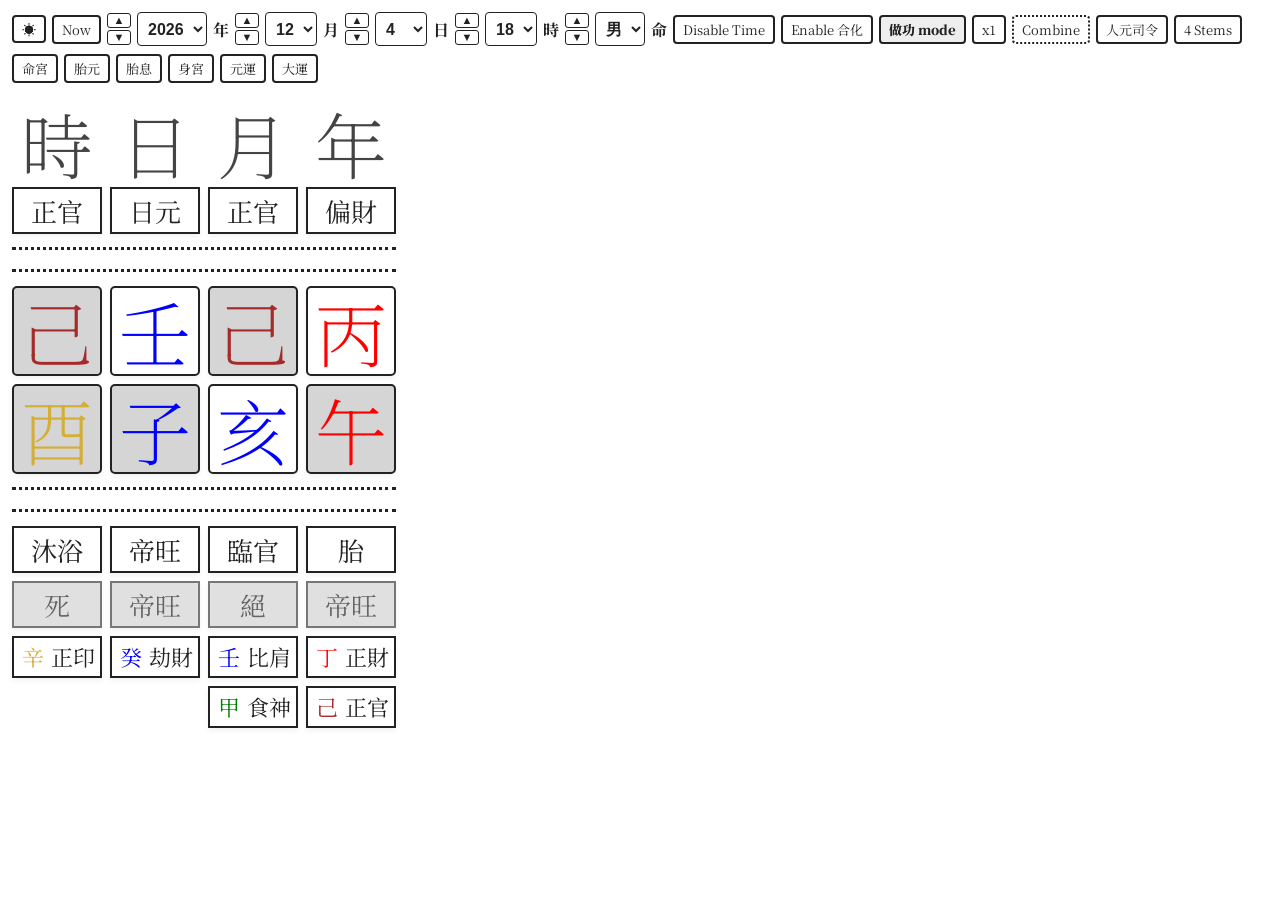
<file: index.html>
<!DOCTYPE html>
<html lang="en">
<head>
    <meta charset="UTF-8">
    <meta name="viewport" content="width=device-width, initial-scale=1.0">
    <title>Bazi Calculator</title>
    <!-- Google Font: Noto Serif SC including weight 200, 400, 700, 900 -->
    <link rel="preconnect" href="https://fonts.googleapis.com">
    <link rel="preconnect" href="https://fonts.gstatic.com" crossorigin>
    <link href="https://fonts.googleapis.com/css2?family=Noto+Serif+SC:wght@200;400;700;900&display=swap" rel="stylesheet">
    <link rel="stylesheet" href="styles.css">
    <script src="paipan.js" defer></script> 
    <script src="constants.js" defer></script>
    <script src="functions.js" defer></script>
    <script src="working.js" defer></script> 

    <script src="https://ytliu0.github.io/ChineseCalendar/sunMoon_c.js"></script>
</head> 
<body> 

    <div class="controls-bar">
        <button id="themeToggleBtn" class="btn-dayun btn-theme">☀️</button>
        <button id="nowBtn" class="btn-dayun">Now</button>
        <!-- Year with Stepper -->
        <div class="stepper-group">
            <div class="stepper-btns">
                <button type="button" class="btn-step" onclick="stepValue('year', -1)">▲</button>
                <button type="button" class="btn-step" onclick="stepValue('year', 1)">▼</button>
            </div>
            <select id="yearSelect"></select> 年
        </div>

        <!-- Month with Stepper -->
        <div class="stepper-group">
            <div class="stepper-btns">
                <button type="button" class="btn-step" onclick="stepValue('month', -1)">▲</button>
                <button type="button" class="btn-step" onclick="stepValue('month', 1)">▼</button>
            </div>
            <select id="monthSelect"></select> 月
        </div>

        <!-- Day with Stepper -->
        <div class="stepper-group">
            <div class="stepper-btns">
                <button type="button" class="btn-step" onclick="stepValue('day', -1)">▲</button>
                <button type="button" class="btn-step" onclick="stepValue('day', 1)">▼</button>
            </div>
            <select id="daySelect"></select> 日
        </div>

        <!-- Hour with Stepper -->
        <div class="stepper-group">
            <div class="stepper-btns">
                <button type="button" class="btn-step" onclick="stepValue('hour', -1)">▲</button>
                <button type="button" class="btn-step" onclick="stepValue('hour', 1)">▼</button>
            </div>
            <select id="hourSelect"></select> 時
        </div>

        <!-- Sex with Stepper -->
        <div class="stepper-group">
            <div class="stepper-btns">
                <button type="button" class="btn-step" onclick="stepValue('sex', -1)">▲</button>
                <button type="button" class="btn-step" onclick="stepValue('sex', 1)">▼</button>
            </div>
            <select id="sexSelect">
                <option value="0">男</option>
                <option value="1">女</option>
            </select> 命
        </div> 
        <button id="disableTimeBtn" class="btn-dayun">Disable Time</button> 
        <button id="hehuaBtn" class="btn-dayun">Enable 合化</button> 
        <button id="zuogongBtn" class="btn-dayun" onclick="toggleZuoGongMode()">做功 mode</button>
        <button id="zuogongSpeedBtn" class="btn-dayun" onclick="toggleZuoGongSpeed()">x1</button>
        <button id="splitBtn" class="btn-dayun">Combine</button>
        <button id="renyuanBtn" class="btn-dayun">人元司令</button>
        <button id="fourStemsBtn" class="btn-dayun">4 Stems</button>
        <button id="minggongBtn" class="btn-dayun">命宮</button>
        <button id="taiyuanBtn" class="btn-dayun">胎元</button>
        <button id="taixiBtn" class="btn-dayun">胎息</button> 
        <button id="shengongBtn" class="btn-dayun">身宮</button>
        <button id="yuanyunBtn" class="btn-dayun">元運</button>
        <button id="dayunBtn" class="btn-dayun">大運</button>
        <button id="liunianBtn" class="btn-dayun" style="display: none;">流年</button>
        <button id="liuyueBtn" class="btn-dayun" style="display: none;">流月</button>
        <button id="liuriBtn" class="btn-dayun" style="display: none;">流日</button>
        <button id="liushiBtn" class="btn-dayun" style="display: none;">流時</button>
    </div>

    <!-- Scrollable 命宮 List -->
    <div class="dayun-scroll-container" id="minggongBar"></div>

    <div class="dayun-scroll-container" id="taiyuanBar"></div> 

    <div class="dayun-scroll-container" id="taixiBar"></div> 
    
    <div class="dayun-scroll-container" id="shengongBar"></div>

    <!-- Scrollable 元運 List -->
    <div class="dayun-scroll-container" id="yuanyunBar"></div>

    <!-- Scrollable 大運 List -->
    <div class="dayun-scroll-container" id="dayunBar"></div>

    <!-- Scrollable 流年 List -->
    <div class="dayun-scroll-container" id="liunianBar"></div>

    <!-- Scrollable 流月 List -->
    <div class="dayun-scroll-container" id="liuyueBar"></div>

    <!-- Scrollable 流日 List -->
    <div class="dayun-scroll-container" id="liuriBar"></div>

    <!-- Scrollable 流時 List -->
    <div class="dayun-scroll-container" id="liushiBar"></div>

    <!-- Bazi Grid -->
    <div class="bazi-container" id="baziGrid"></div>
    <svg id="arrowCanvas">
        <defs>
            <marker id="arrowhead-piancai" viewBox="0 0 10 10" refX="8" refY="5" markerWidth="6" markerHeight="6" orient="auto-start-reverse">
                <path d="M 0 0 L 10 5 L 0 10 z" fill="orange"/>
            </marker>
            <marker id="arrowhead-qisha" viewBox="0 0 10 10" refX="8" refY="5" markerWidth="6" markerHeight="6" orient="auto-start-reverse">
                <path d="M 0 0 L 10 5 L 0 10 z" fill="#adff2f"/>
            </marker>
            <marker id="arrowhead-chong" viewBox="0 0 10 10" refX="8" refY="5" markerWidth="6" markerHeight="6" orient="auto-start-reverse">
                <path d="M 0 0 L 10 5 L 0 10 z" fill="orange"/>
            </marker>
            <marker id="arrowhead-xing" viewBox="0 0 10 10" refX="8" refY="5" markerWidth="6" markerHeight="6" orient="auto-start-reverse">
                <path d="M 0 0 L 10 5 L 0 10 z" fill="purple"/>
            </marker>
        </defs>
    </svg>

    <!-- Hidden container for headless astronomical computations -->
    <div id="sunMoon_headless_wrapper" style="display: none !important;" aria-hidden="true">
        <input type="number" id="year">
        <div id="err"></div>
        <div id="ym1"></div>
        <div id="ym1content"></div>
        <h2 id="y"></h2>
        <div id="ycontent"></div>
        <div id="y1"></div>
        <div id="y1content"></div>
    </div>

    <pre id="errorResult" style="color: red; margin-top: 10px; font-size: 13px;"></pre>

    <script>
        /**
         * Step values with cascading calendar carries and borrows
         * @param {string} field - 'year' | 'month' | 'day' | 'hour' | 'sex'
         * @param {number} dir - (-1 for earlier, +1 for next)
         */
        function stepValue(field, dir) {
            const yearSelect = document.getElementById('yearSelect');
            const monthSelect = document.getElementById('monthSelect');
            const daySelect = document.getElementById('daySelect');
            const hourSelect = document.getElementById('hourSelect');
            const sexSelect = document.getElementById('sexSelect');

            if (field === 'sex') {
                sexSelect.value = sexSelect.value === "0" ? "1" : "0";
                // Trigger change to recalculate
                sexSelect.dispatchEvent(new Event('change'));
                return;
            }

            let yr = parseInt(yearSelect.value, 10);
            let mth = parseInt(monthSelect.value, 10);
            let dy = parseInt(daySelect.value, 10);
            let hr = parseInt(hourSelect.value, 10);

            const getDaysInMonth = (y, m) => new Date(y, m, 0).getDate();

            // 1. Step Hour (-1: earlier, +1: next)
            if (field === 'hour') {
                hr += dir;
                if (hr < 0) {
                    hr = 23;
                    dy -= 1; // Borrow from day
                } else if (hr > 23) {
                    hr = 0;
                    dy += 1; // Carry to day
                }
            }

            // 2. Step Day (or cascade from hour)
            if (field === 'day' || field === 'hour') {
                if (field === 'day') dy += dir;

                // Handle Day Underflow (moving into previous months/years)
                while (dy < 1) {
                    mth -= 1;
                    if (mth < 1) {
                        mth = 12;
                        yr -= 1;
                    }
                    dy += getDaysInMonth(yr, mth);
                }

                // Handle Day Overflow (moving into next months/years)
                while (dy > getDaysInMonth(yr, mth)) {
                    dy -= getDaysInMonth(yr, mth);
                    mth += 1;
                    if (mth > 12) {
                        mth = 1;
                        yr += 1;
                    }
                }
            }

            // 3. Step Month
            if (field === 'month') {
                mth += dir;
                if (mth < 1) {
                    mth = 12;
                    yr -= 1;
                } else if (mth > 12) {
                    mth = 1;
                    yr += 1;
                }
                // Clamp day to valid days in the new month
                const maxD = getDaysInMonth(yr, mth);
                if (dy > maxD) dy = maxD;
            }

            // 4. Step Year
            if (field === 'year') {
                yr += dir;
                // Handle leap year adjustment (e.g. Feb 29 -> Feb 28)
                const maxD = getDaysInMonth(yr, mth);
                if (dy > maxD) dy = maxD;
            }

            // Keep year within the allowed range (1600 - 2100)
            yr = Math.max(1600, Math.min(2100, yr));

            // Apply values to UI
            yearSelect.value = yr;
            monthSelect.value = mth;
            
            // Re-populate and select proper day count 
            if (typeof updateDays === 'function') {
                updateDays(dy);
            }
            daySelect.value = dy;
            hourSelect.value = hr;

            // Recalculate BaZi
            daySelect.dispatchEvent(new Event('change'));
        }

        /**
         * Headlessly calculates and logs 24 Solar Terms and Moon Phases to Console
         * @param {number} targetYear 
         */ 
        function logSunAndMoonToConsole(targetYear) {
            if (typeof submitYear !== 'function') {
                console.warn("sunMoon_c.js is not loaded yet.");
                return;
            }

            const hiddenYearInput = document.getElementById('year');
            const yContent = document.getElementById('ycontent');
            if (!hiddenYearInput || !yContent) return;

            // 1. Set the year and trigger the astronomical calculator
            hiddenYearInput.value = targetYear;
            try {
                submitYear(2); // 2 = Simplified Chinese
            } catch (e) {
                console.error("Astronomical calculation error:", e);
                return;
            }

            // 2. Parse the generated tables from memory
            const tables = yContent.querySelectorAll('table');
            if (tables.length < 2) return;

            // --- Table 1: 月相 (Moon Phases) ---
            const moonPhases = [];
            const moonRows = tables[0].querySelectorAll('tr');
            const moonHeaders = ['朔 (新月)', '上弦', '望 (满月)', '下弦'];

            for (let i = 1; i < moonRows.length; i++) {
                const cells = moonRows[i].children;
                for (let c = 0; c < cells.length; c++) {
                    const cell = cells[c];
                    // Skip empty/colspan placeholder cells
                    if (cell.hasAttribute('colspan')) continue;

                    const text = cell.innerText.trim();
                    if (text) {
                        const parts = text.split('\n');
                        moonPhases.push({
                            '月相': moonHeaders[c] || '月相',
                            '公历时刻': parts[0].replace(/,/g, ''),
                            '交食备注': parts[1] || '无'
                        });
                    }
                }
            }

            // --- Table 2: 二十四节气 (24 Solar Terms) ---
            const solarTerms = [];
            const solarRows = tables[1].querySelectorAll('tr');

            for (let i = 1; i < solarRows.length; i++) {
                const tds = solarRows[i].querySelectorAll('td');
                // Left Column: tds[0] = Name, tds[1] = Time
                if (tds[0] && tds[1] && tds[0].innerText.trim()) {
                    solarTerms.push({
                        '节气': tds[0].innerText.trim(),
                        '时刻 (UTC+8)': tds[1].innerText.trim()
                    });
                }
                // Right Column: tds[3] = Name, tds[4] = Time
                if (tds[3] && tds[4] && tds[3].innerText.trim()) {
                    solarTerms.push({
                        '节气': tds[3].innerText.trim(),
                        '时刻 (UTC+8)': tds[4].innerText.trim()
                    });
                }
            }

            // 3. Print out to DevTools Console
            console.group(`🌟 公元 ${targetYear} 年 月相与二十四节气时刻表`);
            
            console.log(`%c【二十四节气】 (${targetYear})`, "color: #2b8a3e; font-weight: bold; font-size: 13px;");
            console.table(solarTerms);

            console.log(`%c【月相与日月食】 (${targetYear})`, "color: #1971c2; font-weight: bold; font-size: 13px;");
            console.table(moonPhases);

            console.groupEnd();
        }

        let isRenyuanActive = false;
        // 全局存儲與 Console 輸出 100% 同步的 26 個節氣完整列表
        let verifiedSolarTermsList = [];   

        /**
         * 規範化節氣名稱（兼容繁簡體）
         */
        function normalizeJieqiName(name) {
            if (!name) return "";
            return name.trim()
                .replace('穀雨', '谷雨')
                .replace('小滿', '小满')
                .replace('芒種', '芒种')
                .replace('處暑', '处暑')
                .replace('驚蟄', '惊蛰');
        }

        /**
         * Headlessly calculates and logs 24 Solar Terms and Moon Phases to Console
         * 同時直接構建 人元司令 專用的節氣精準日程表
         */
        function logSunAndMoonToConsole(targetYear) {
            if (typeof submitYear !== 'function') {
                console.warn("sunMoon_c.js is not loaded yet.");
                return;
            }

            const hiddenYearInput = document.getElementById('year');
            const yContent = document.getElementById('ycontent');
            if (!hiddenYearInput || !yContent) return;

            hiddenYearInput.value = targetYear;
            try {
                submitYear(2); // 2 = Simplified Chinese
            } catch (e) {
                console.error("Astronomical calculation error:", e);
                return;
            }

            const tables = yContent.querySelectorAll('table');
            if (tables.length < 2) return;

            // --- Table 1: 月相 (Moon Phases) ---
            const moonPhases = [];
            const moonRows = tables[0].querySelectorAll('tr');
            const moonHeaders = ['朔 (新月)', '上弦', '望 (满月)', '下弦'];

            for (let i = 1; i < moonRows.length; i++) {
                const cells = moonRows[i].children;
                for (let c = 0; c < cells.length; c++) {
                    const cell = cells[c];
                    if (cell.hasAttribute('colspan')) continue;
                    const text = cell.innerText.trim();
                    if (text) {
                        const parts = text.split('\n');
                        moonPhases.push({
                            '月相': moonHeaders[c] || '月相',
                            '公历时刻': parts[0].replace(/,/g, ''),
                            '交食备注': parts[1] || '无'
                        });
                    }
                }
            }

            // --- Table 2: 二十四节气 (24 Solar Terms) ---
            const solarTerms = [];
            const solarRows = tables[1].querySelectorAll('tr');

            for (let i = 1; i < solarRows.length; i++) {
                const tds = solarRows[i].querySelectorAll('td');
                if (tds[0] && tds[1] && tds[0].innerText.trim()) {
                    solarTerms.push({
                        '节气': tds[0].innerText.trim(),
                        '时刻 (UTC+8)': tds[1].innerText.trim()
                    });
                }
                if (tds[3] && tds[4] && tds[3].innerText.trim()) {
                    solarTerms.push({
                        '节气': tds[3].innerText.trim(),
                        '时刻 (UTC+8)': tds[4].innerText.trim()
                    });
                }
            }

            // 核心修正：直接將 Console 表精準轉換為時間戳列表 (共 26 個，0 到 25)
            verifiedSolarTermsList = [];
            for (let k = 0; k < solarTerms.length; k++) {
                const rawName = solarTerms[k]['节气'];
                const timeStr = solarTerms[k]['时刻 (UTC+8)'];
                const name = normalizeJieqiName(rawName);

                const match = timeStr.match(/(?:\((\d{4})\)\s*)?(\d{1,2})月(\d{1,2})日/);
                if (!match) continue;

                let y = match[1] ? parseInt(match[1], 10) : targetYear;
                // 若字串沒有括號年份：第 0 項必定為前一年冬至，第 25 項必定為次年小寒
                if (!match[1]) {
                    if (k === 0 && match[2] === '12') y = targetYear - 1;
                    else if (k >= 24 && match[2] === '1') y = targetYear + 1;
                }

                const m = parseInt(match[2], 10);
                const d = parseInt(match[3], 10);

                verifiedSolarTermsList.push({
                    name: name,
                    year: y,
                    month: m,
                    day: d,
                    date: new Date(y, m - 1, d), // 包含完整 Date 物件
                    dayUTC: Date.UTC(y, m - 1, d) // 節氣公曆日 00:00:00 UTC 毫秒數
                });
            }

            // 按時間嚴格排序
            verifiedSolarTermsList.sort((a, b) => a.dayUTC - b.dayUTC);

            // 輸出到 DevTools 控制台
            console.group(`🌟 公元 ${targetYear} 年 月相与二十四节气时刻表`);
            console.log(`%c【二十四节气】 (${targetYear})`, "color: #2b8a3e; font-weight: bold; font-size: 13px;");
            console.table(solarTerms);
            console.log(`%c【月相与日月食】 (${targetYear})`, "color: #1971c2; font-weight: bold; font-size: 13px;");
            console.table(moonPhases);
            console.groupEnd();
        }

        /**
         * 計算當前人元司令天干 (X)、當前節氣 (YY) 以及 第幾日 (Z)
         */
        function calculateRenyuanSiling() {
            const yr = parseInt(document.getElementById('yearSelect').value, 10);
            const mth = parseInt(document.getElementById('monthSelect').value, 10);
            const dy = parseInt(document.getElementById('daySelect').value, 10);
            const hr = parseInt(document.getElementById('hourSelect').value, 10);

            // 防禦保護：若尚未初始化則立即調用構建
            if (!verifiedSolarTermsList || verifiedSolarTermsList.length === 0) {
                logSunAndMoonToConsole(yr);
            }
            if (!verifiedSolarTermsList || verifiedSolarTermsList.length === 0) return null;

            // 1. 子時換日判定：>= 23:00 換入次日
            const isNextDayZiShi = (hr >= 23);
            const effDate = new Date(yr, mth - 1, dy + (isNextDayZiShi ? 1 : 0));
            const currentDayUTC = Date.UTC(effDate.getFullYear(), effDate.getMonth(), effDate.getDate());

            // 2. 在與 Console 完全相同的 26 個節氣列表中比對當前節氣
            let activeTerm = null;
            for (let i = 0; i < verifiedSolarTermsList.length; i++) {
                if (currentDayUTC >= verifiedSolarTermsList[i].dayUTC) {
                    activeTerm = verifiedSolarTermsList[i];
                } else {
                    break; // 超過當前日期即退出
                }
            }

            if (!activeTerm) {
                activeTerm = verifiedSolarTermsList[0];
            }

            // 3. 計算第 Z 日（直接用 UTC 毫秒數相減求天數差，無時區誤差）
            const dayDiff = Math.floor((currentDayUTC - activeTerm.dayUTC) / (24 * 60 * 60 * 1000));
            
            // Z 從 1 開始遞增
            let Z = dayDiff + 1;
            if (Z < 1) Z = 1;
            if (Z > 16) Z = 16; // 第16日同第15日歌訣

            // 4. 查表獲取司令天干 X（第16日按第15日歌訣用字）
            const YY = activeTerm.name;
            const pattern = renyuanDict[YY];
            let X = "";
            if (pattern) {
                const charIdx = Math.min(Z, 15) - 1;
                X = pattern[charIdx] || "";
            }

            return { X, YY, Z };
        }

        /**
         * Highlights all matching commanding heavenly stems (人元司令) in yellow.
         * Excludes selectable cards in dayun-scroll-containers.
         */ 
        function applyRenyuanHighlight() { 
            // 1. Remove previous highlights
            document.querySelectorAll('.renyuan-highlight-square').forEach(el => el.classList.remove('renyuan-highlight-square'));
            document.querySelectorAll('.renyuan-highlight-hidden').forEach(el => el.classList.remove('renyuan-highlight-hidden'));
            document.querySelectorAll('.renyuan-svg-rect-highlight').forEach(el => {
                el.classList.remove('renyuan-svg-rect-highlight');
                if (el.dataset.origStroke) el.setAttribute('stroke', el.dataset.origStroke);
                if (el.dataset.origWidth) el.setAttribute('stroke-width', el.dataset.origWidth);
            });

            // 2. If 人元司令 is not active, stop here
            if (!isRenyuanActive) return;

            const res = calculateRenyuanSiling();
            if (!res || !res.X) return;
            const targetStem = res.X; // e.g., "丙", "己", "甲"

            // --- Dynamic Color Assignment ---
            const highlightColor = getElementColor(targetStem);
            document.documentElement.style.setProperty('--renyuan-color', highlightColor);

            // 3. Highlight Main Pillar Heavenly Stems
            document.querySelectorAll('#baziGrid .bazi-square.main-pillar-stem').forEach(square => {
                if (square.textContent.trim() === targetStem) {
                    square.classList.add('renyuan-highlight-square');
                }
            });

            // 4. Highlight Hidden Stems in the bottom rows (本氣 / 中氣 / 餘氣)
            document.querySelectorAll('#baziGrid [id^="rect_h_r"] .stem-char').forEach(span => {
                if (span.textContent.trim() === targetStem) {
                    span.classList.add('renyuan-highlight-hidden');
                }
            });

            // 5. Highlight Spawned Invisible Stems in the SVG container
            document.querySelectorAll('#invisibleStemRelContainer text.spawned-stem').forEach(textElem => {
                if (textElem.textContent.trim() === targetStem) {
                    const prevRect = textElem.previousElementSibling;
                    if (prevRect && prevRect.tagName.toLowerCase() === 'rect') {
                        if (!prevRect.dataset.origStroke) {
                            prevRect.dataset.origStroke = prevRect.getAttribute('stroke') || '';
                            prevRect.dataset.origWidth = prevRect.getAttribute('stroke-width') || '';
                        }
                        prevRect.classList.add('renyuan-svg-rect-highlight');
                        prevRect.setAttribute('stroke', highlightColor); // Changed from '#ffd700' to dynamic color
                        prevRect.setAttribute('stroke-width', '3.5');
                    }
                }
            });

            // 6. Highlight any active popup stems (if opened)
            document.querySelectorAll('.branch-hidden-popup .popup-stem').forEach(span => {
                if (span.textContent.trim() === targetStem) {
                    span.classList.add('renyuan-highlight-hidden');
                }
            });
        }

        /**
         * 刷新按鈕文字
         */
        function updateRenyuanBtn() {
            const btn = document.getElementById('renyuanBtn');
            if (!btn) return;

            if (!isRenyuanActive) {
                btn.textContent = "人元司令";
                btn.style.color = "";
                btn.style.borderColor = "";
                return;
            }

            const res = calculateRenyuanSiling();
            if (res && res.X) {
                btn.textContent = `${res.X}當令 (${res.YY}第${res.Z}日)`;
                btn.style.color = getElementColor(res.X); // 自動套用該天干的五行色彩
                btn.style.borderColor = getElementColor(res.X);
            } else {
                btn.textContent = "人元司令";
            } 
        }

        // Toggle state for 命宮
        let isMinggongActive = false; 
        let isHeHuaEnabled = false; 

        // --- ADD THESE NEW VARIABLES AND FUNCTIONS FOR 胎元 ---
        let isTaiyuanActive = false;
        let taiyuanBarVisible = false;

        // Active popups map so we can reset timers if summoned repeatedly
        const activeBranchPopups = new Map();

        // Helper: Get ONLY the first (primary / 本氣) hidden stem of a branch
        function getBranchPrimaryStem(branchChar) {
            const stems = deizi_hidden_tenkan[branchChar];
            return (stems && stems.length > 0) ? stems[0] : null;
        } 

        function spawnBranchHiddenPopup(branchElem, branchChar) { 
            const primaryStem = getBranchPrimaryStem(branchChar);
            if (!branchElem || !primaryStem) return null;  

            const container = branchElem.closest('.bazi-rel-container');
            if (container && (container.classList.contains('collapsed') || container.style.display === 'none')) {
                return null;
            }

            const rect = branchElem.getBoundingClientRect();
            if (rect.width === 0 && rect.height === 0) {
                return null;
            }

            if (activeBranchPopups.has(branchElem)) {
                const existing = activeBranchPopups.get(branchElem);
                clearTimeout(existing.timer);
                clearTimeout(existing.fadeTimer);
                existing.popup.classList.remove('fading');
                
                existing.fadeTimer = setTimeout(() => existing.popup.classList.add('fading'), 2600);
                existing.timer = setTimeout(() => {
                    existing.popup.remove();
                    activeBranchPopups.delete(branchElem);
                }, 3000);
                return existing;
            }

            // Measure relative to body's coordinate space
            const bodyRect = document.body.getBoundingClientRect();

            const popup = document.createElement('div');
            popup.className = 'branch-hidden-popup';
            popup.style.left = `${(rect.left - bodyRect.left) + rect.width / 2}px`;
            popup.style.top = `${(rect.bottom - bodyRect.top) + 6}px`;
            popup.style.transform = 'translateX(-50%)';

            const divider = document.createElement('div');
            divider.className = 'popup-divider';
            popup.appendChild(divider);

            const stemList = document.createElement('div');
            stemList.className = 'popup-stems';

            const stemElements = {};

            const span = document.createElement('span');
            span.className = 'stem-char popup-stem';
            span.style.color = getElementColor(primaryStem);
            span.textContent = primaryStem;

            if (isRenyuanActive) { 
                const res = calculateRenyuanSiling();
                if (res && res.X === primaryStem) {
                    span.classList.add('renyuan-highlight-hidden');
                }
            }

            span.onclick = function(e) {
                e.stopPropagation();
                triggerArrows(this, primaryStem, branchElem);
            };
            stemList.appendChild(span);
            stemElements[primaryStem] = span;

            popup.appendChild(stemList);
            document.body.appendChild(popup);

            const fadeTimer = setTimeout(() => popup.classList.add('fading'), 2600);
            const timer = setTimeout(() => {
                popup.remove();
                activeBranchPopups.delete(branchElem);
            }, 3000);

            const popupData = { popup, stemElements, primaryStem, timer, fadeTimer };
            activeBranchPopups.set(branchElem, popupData);

            return popupData;
        }

        function toggleBranchHiddenStems(branchElem, branchChar) {
            const invBranchContainer = document.getElementById('invisibleBranchRelContainer');
            if (invBranchContainer && (invBranchContainer.classList.contains('collapsed') || invBranchContainer.style.display === 'none')) {
                return 0;  
            }

            const popupData = spawnBranchHiddenPopup(branchElem, branchChar);
            if (!popupData) return 0; 

            const primaryStem = popupData.primaryStem;
            const hElem = popupData.stemElements[primaryStem];
            if (!hElem) return 0;

            const targetPianCai = pianCaiDict[primaryStem];
            const sourceQiSha = qiShaDict[primaryStem];
            let popupArrowsCount = 0;

            // 1. Search Bottom Tenkans (ONLY Row 1 / First-level tenkans, NEVER Row 2!)
            const bottomStems = document.querySelectorAll('[id^="rect_h_r1"] .stem-char');
            bottomStems.forEach(bElem => {
                const bChar = bElem.textContent.trim();
                if (bChar === '合') return;

                // 偏財: Popup stem -> Bottom Row 1 stem (Orange)
                if (targetPianCai && bChar === targetPianCai) {
                    if (createArrow(hElem, bElem, "orange", "arrowhead-piancai")) {
                        popupArrowsCount++;
                    }
                }
                // 七殺: Bottom Row 1 stem -> Popup stem (Greenish-Yellow)
                if (sourceQiSha && bChar === sourceQiSha) {
                    if (createArrow(bElem, hElem, "#adff2f", "arrowhead-qisha")) {
                        popupArrowsCount++;
                    }
                }
            });

            // 2. Search OTHER Invisible Branches (Popup <-> Popup interaction!)
            const allInvisibleBranches = document.querySelectorAll('#invisibleBranchRelContainer text.spawned-branch');
            allInvisibleBranches.forEach(otherBranchElem => {
                if (otherBranchElem === branchElem) return; // Don't self-connect

                const otherBChar = otherBranchElem.textContent.trim();
                const otherPrimaryStem = getBranchPrimaryStem(otherBChar);
                if (!otherPrimaryStem) return;

                const isPianCai = (targetPianCai && otherPrimaryStem === targetPianCai);
                const isQiSha = (sourceQiSha && otherPrimaryStem === sourceQiSha);

                if (isPianCai || isQiSha) {
                    // Summon the other popup!
                    const otherPopup = spawnBranchHiddenPopup(otherBranchElem, otherBChar);
                    if (otherPopup && otherPopup.stemElements[otherPrimaryStem]) {
                        const otherHElem = otherPopup.stemElements[otherPrimaryStem];

                        // 偏財: this popup -> other popup (Orange)
                        if (isPianCai) {
                            if (createArrow(hElem, otherHElem, "orange", "arrowhead-piancai")) {
                                popupArrowsCount++;
                            }
                        }
                        // 七殺: other popup -> this popup (Greenish-Yellow)
                        if (isQiSha) {
                            if (createArrow(otherHElem, hElem, "#adff2f", "arrowhead-qisha")) {
                                popupArrowsCount++;
                            }
                        }
                    }
                }
            });

            return popupArrowsCount;
        }

        function calculateTaiyuan() {  
            if (!currentBaziData) return null;

            const monthStem = currentBaziData.C;
            const monthBranch = currentBaziData.D;

            // Return null if month data is somehow missing
            if (!monthStem || !monthBranch) return null;

            const stemIdx = tenkan_order.indexOf(monthStem);
            const branchIdx = deizi_order.indexOf(monthBranch);

            if (stemIdx === -1 || branchIdx === -1) return null;

            // Heavenly Stem + 1, Earthly Branch + 3
            const tStem = tenkan_order[(stemIdx + 1) % 10];
            const tBranch = deizi_order[(branchIdx + 3) % 12];

            return { stem: tStem, branch: tBranch };
        }

        function removeTaiyuan() {
            isTaiyuanActive = false;
            renderTaiyuanBar();
            renderGrid();
            updateFourStemsBtn();
        }

        function renderTaiyuanBar() {
            const bar = document.getElementById('taiyuanBar');
            if (!bar) return;

            if (!taiyuanBarVisible) {
                bar.style.display = 'none';
                bar.innerHTML = '';
                return;
            }

            bar.style.display = 'flex';
            bar.innerHTML = '';

            const ty = calculateTaiyuan();
            if (!ty) {
                bar.innerHTML = '<div style="padding: 6px; color: var(--sub-text-color);">無胎元資料</div>';
                return;
            }

            const card = document.createElement('div');
            card.className = `dayun-card ${isTaiyuanActive ? 'selected-taiyuan' : ''}`; 
            card.onclick = () => { 
                isTaiyuanActive = !isTaiyuanActive;
                renderTaiyuanBar();
                renderGrid();
                updateFourStemsBtn();
            };

            const header = document.createElement('div');
            header.className = 'dayun-year';
            header.innerText = '胎元';

            const stemSquare = document.createElement('div');
            stemSquare.className = 'dayun-square';
            stemSquare.style.color = getElementColor(ty.stem);
            stemSquare.style.backgroundColor = getBgColor(ty.stem);
            stemSquare.innerText = ty.stem;

            const branchSquare = document.createElement('div');
            branchSquare.className = 'dayun-square';
            branchSquare.style.color = getElementColor(ty.branch);
            branchSquare.style.backgroundColor = getBgColor(ty.branch);
            branchSquare.innerText = ty.branch;

            card.appendChild(header);
            card.appendChild(stemSquare);
            card.appendChild(branchSquare);
            bar.appendChild(card);
        }
        // --- END NEW 胎元 CODE ---

        //
        let isTaixiActive = false;
        let taixiBarVisible = false;

        function calculateTaixi() {
            if (!currentBaziData) return null;

            const dayStem = currentBaziData.E;
            const dayBranch = currentBaziData.F;

            if (!dayStem || !dayBranch) return null;

            const taixiStemMap = {
                '甲': '己', '己': '甲',
                '乙': '庚', '庚': '乙',
                '丙': '辛', '辛': '丙',
                '丁': '壬', '壬': '丁',
                '戊': '癸', '癸': '戊'
            };
            
            const taixiBranchMap = {
                '子': '丑', '丑': '子',
                '寅': '亥', '亥': '寅',
                '卯': '戌', '戌': '卯',
                '辰': '酉', '酉': '辰',
                '巳': '申', '申': '巳',
                '午': '未', '未': '午'
            };

            return { stem: taixiStemMap[dayStem], branch: taixiBranchMap[dayBranch] };
        } 

        function removeTaixi() {
            isTaixiActive = false;
            renderTaixiBar();
            renderGrid();
            updateFourStemsBtn();
        }

        function renderTaixiBar() {
            const bar = document.getElementById('taixiBar');
            if (!bar) return;

            if (!taixiBarVisible) {
                bar.style.display = 'none';
                bar.innerHTML = '';
                return;
            }

            bar.style.display = 'flex';
            bar.innerHTML = '';

            const ty = calculateTaixi();
            if (!ty) {
                bar.innerHTML = '<div style="padding: 6px; color: var(--sub-text-color);">無胎元資料</div>';
                return;
            }

            const card = document.createElement('div');
            card.className = `dayun-card ${isTaixiActive ? 'selected-taixi' : ''}`; 
            card.onclick = () => {
                isTaixiActive = !isTaixiActive;
                renderTaixiBar();
                renderGrid();
                updateFourStemsBtn();
            };

            const header = document.createElement('div');
            header.className = 'dayun-year';
            header.innerText = '胎息';

            const stemSquare = document.createElement('div');
            stemSquare.className = 'dayun-square';
            stemSquare.style.color = getElementColor(ty.stem);
            stemSquare.style.backgroundColor = getBgColor(ty.stem);
            stemSquare.innerText = ty.stem;

            const branchSquare = document.createElement('div');
            branchSquare.className = 'dayun-square';
            branchSquare.style.color = getElementColor(ty.branch);
            branchSquare.style.backgroundColor = getBgColor(ty.branch);
            branchSquare.innerText = ty.branch;

            card.appendChild(header);
            card.appendChild(stemSquare);
            card.appendChild(branchSquare);
            bar.appendChild(card);
        }
        //

        //
        let isShengongActive = false;
        let shengongBarVisible = false;

        function calculateShengong(bazi) { 
            let yearStem, monthBranch, hourBranch;

            if (Array.isArray(bazi) && bazi.length >= 8) {
                yearStem = bazi[0];
                monthBranch = bazi[3];
                hourBranch = bazi[7];
            } else if (typeof currentBaziData !== 'undefined' && currentBaziData) {
                yearStem = currentBaziData.A;
                monthBranch = currentBaziData.D;
                hourBranch = currentBaziData.H;
            } else {
                return null;
            } 

            // ✅ If time is disabled or hour branch is missing, return null
            if (!yearStem || !monthBranch || !hourBranch || isTimeDisabled) return null;

            const monthBranchIdx = deizi_order.indexOf(monthBranch);
            const hourBranchIdx = deizi_order.indexOf(hourBranch);

            if (monthBranchIdx === -1 || hourBranchIdx === -1) return null;

            // 2. Find corresponding month palace (子上起正月: 寅 -> 子, 卯 -> 丑, 辰 -> 寅... i.e. index - 2)
            let currMonthIdx = (monthBranchIdx - 2 + 12) % 12;

            // 3. Dynamically find '酉' index and step until hour reaches '酉'
            const youIdx = deizi_order.indexOf("酉");
            let currHourIdx = hourBranchIdx;


            // Step hour forward (+1) and corresponding month backward (-1) until hour reaches '酉'
            while (currHourIdx !== youIdx) {
                currHourIdx = (currHourIdx + 1) % 12;
                currMonthIdx = (currMonthIdx - 1 + 12) % 12;
            }

            const calculatedWord = deizi_order[currMonthIdx];

            // 4. Derive Heavenly Stem using 五虎遁歌訣
            let calculatedStem = null;
            if (typeof 五虎遁歌訣 !== 'undefined' && 五虎遁歌訣[yearStem]) {
                calculatedStem = 五虎遁歌訣[yearStem][calculatedWord] || null;
            }

            return { stem: calculatedStem, branch: calculatedWord };
        }

        function removeShengong() {
            isShengongActive = false;
            renderShengongBar();
            renderGrid();
            updateFourStemsBtn();
        }

        function renderShengongBar() {
            const bar = document.getElementById('shengongBar');
            if (!bar) return;

            if (!shengongBarVisible) {
                bar.style.display = 'none';
                bar.innerHTML = '';
                return;
            }

            bar.style.display = 'flex';
            bar.innerHTML = '';

            const ty = calculateShengong();
            if (!ty) {
                bar.innerHTML = '<div style="padding: 6px; color: var(--sub-text-color);">無胎元資料</div>';
                return;
            }

            const card = document.createElement('div');
            card.className = `dayun-card ${isShengongActive ? 'selected-shengong' : ''}`; 
            card.onclick = () => {
                isShengongActive = !isShengongActive;
                renderShengongBar();
                renderGrid();
                updateFourStemsBtn();
            };

            const header = document.createElement('div');
            header.className = 'dayun-year';
            header.innerText = '身宮';

            const stemSquare = document.createElement('div');
            stemSquare.className = 'dayun-square'; 
            stemSquare.style.color = getElementColor(ty.stem);
            stemSquare.style.backgroundColor = getBgColor(ty.stem);
            stemSquare.innerText = ty.stem;

            const branchSquare = document.createElement('div');
            branchSquare.className = 'dayun-square';
            branchSquare.style.color = getElementColor(ty.branch);
            branchSquare.style.backgroundColor = getBgColor(ty.branch);
            branchSquare.innerText = ty.branch;

            card.appendChild(header);
            card.appendChild(stemSquare);
            card.appendChild(branchSquare);
            bar.appendChild(card);
        }
        
        /**
         * 解析時刻字串為 Date 物件
         */
        function parseSolarTermDate(timeStr, fallbackYear) {
            if (!timeStr) return null;
            const match = timeStr.match(/(?:\((\d{4})\)\s*)?(\d{1,2})月(\d{1,2})日(?:,\s*(\d{1,2}):(\d{1,2}))?/);
            if (!match) return null;
            const y = match[1] ? parseInt(match[1], 10) : fallbackYear;
            const m = parseInt(match[2], 10);
            const d = parseInt(match[3], 10);
            const hr = match[4] ? parseInt(match[4], 10) : 0;
            const min = match[5] ? parseInt(match[5], 10) : 0;
            return new Date(y, m - 1, d, hr, min);
        }

        /**
         * 根據實際出生的年月日時分，與 24 節氣對比：
         * 1. 判定處於哪兩個中氣之間 (區間)
         * 2. 判定是否已過該區間內的中間節氣 (Middle Qi)
         * 3. 查表得出地支 Y
         */
        function getMinggongBranchByZhongQi(year, month, day, hour, hourBranch) {
            const hourIdx = deizi_order.indexOf(hourBranch);
            if (hourIdx === -1) return null;

            const yContent = document.getElementById('ycontent');
            if (!yContent) return null;
            const tables = yContent.querySelectorAll('table');
            if (tables.length < 2) return null;

            const rows = tables[1].querySelectorAll('tr');
            if (rows.length < 13) return null;

            // 當前排盤時間
            const birthDate = new Date(year, month - 1, day, hour, 0);

            let selectedKey = "冬至_大寒";
            let hasPassedMiddleQi = false;
            let middleQiName = "小寒";

            // 構建 12 個區間的開始、中間(Middle Qi)、結束時間
            for (let i = 1; i <= 12; i++) {
                const curRowTds = rows[i].querySelectorAll('td');
                const nextRowTds = rows[i + 1] ? rows[i + 1].querySelectorAll('td') : null;

                const startDate = parseSolarTermDate(curRowTds[1].innerText.trim(), year);
                const middleDate = parseSolarTermDate(curRowTds[4].innerText.trim(), year);
                const midName = curRowTds[3].innerText.trim();
                const endDate = nextRowTds ? parseSolarTermDate(nextRowTds[1].innerText.trim(), year) : null;

                if (startDate && endDate && birthDate >= startDate && birthDate < endDate) {
                    selectedKey = zhongQiIntervalKeys[i - 1];
                    middleQiName = midName;
                    hasPassedMiddleQi = (birthDate >= middleDate);
                    break;
                } else if (i === 12 && endDate && birthDate >= endDate) {
                    // 已過當年冬至，進入次年冬至~大寒區間
                    selectedKey = "冬至_大寒";
                    const nextXiaoHanDate = parseSolarTermDate(rows[13].querySelectorAll('td')[4].innerText.trim(), year + 1);
                    middleQiName = "小寒";
                    hasPassedMiddleQi = nextXiaoHanDate ? (birthDate >= nextXiaoHanDate) : false;
                    break;
                }
            }

            // 依據是否過 Middle Qi 選擇字典
            const activeDict = hasPassedMiddleQi ? minggongBranchDictAfter : minggongBranchDictBefore;
            const Y = activeDict[selectedKey][hourIdx];

            console.log(`🧭 命宮判定: 處於【${selectedKey}】，中間節氣為【${middleQiName}】，判定【${hasPassedMiddleQi ? '已過 Middle Qi (進一位)' : '未過 Middle Qi (用原位)'}】$\rightarrow$ 命宮地支為【${Y}】`);

            return Y;
        } 

        // --- NEW ACCURATE CODE ---
        function calculateMinggong() {   
            if (!currentBaziData) return null;

            const yearStem = currentBaziData.A;
            const hourBranch = currentBaziData.H;

            // If time is disabled or hourBranch is missing, return null
            if (!yearStem || !hourBranch || isTimeDisabled) {
                return null;
            }

            const yr = parseInt(document.getElementById('yearSelect').value, 10);
            const mth = parseInt(document.getElementById('monthSelect').value, 10);
            const dy = parseInt(document.getElementById('daySelect').value, 10);
            const hr = parseInt(document.getElementById('hourSelect').value, 10);

            // 1. 根據節氣 (中氣) 字典求出地支 Y
            const Y = getMinggongBranchByZhongQi(yr, mth, dy, hr, hourBranch);

            // 2. 根據五虎遁推天干 X
            const X = (Y && 五虎遁歌訣[yearStem]) ? 五虎遁歌訣[yearStem][Y] : null;

            if (!X || !Y) return null;

            return { stem: X, branch: Y };
        }

        function isDarkMode() {
            return document.body.getAttribute('data-theme') === 'dark';
        }

        function getOrdinalDay(day) {
            let s = ["th", "st", "nd", "rd"];
            let v = day % 100;
            return day + (s[(v - 20) % 10] || s[v] || s[0]);
        }

        let currentBaziData = null; 
        let isTimeDisabled = false; 
        
        // State tracker for collapsible relationship containers (true = collapsed initially)
        let relContainerStates = {
            'stemRelContainer': true,
            'invisibleStemRelContainer': true,
            'invisibleBranchRelContainer': true,
            'relContainer': true
        };

        function calculateLifeStage(branchChar, stemChar) {
            const stemEl = getElement(stemChar);
            if (!stemEl) return "";
            const branchIdx = deizi_order.indexOf(branchChar);
            if (branchIdx === -1) return "";
            return tenkan_deizi_rel[stemEl][branchIdx] || "";
        }

        // --- INVISIBLE HEAVENLY STEM RELATIONSHIPS (盲派 暗天干) ---
        function findInvisibleStemRelationships(stems) {  
            const results = [];  
            const N = stems.length;
            const seen = new Set();

            const stemHeYinMap = {
                "甲_己": "己", "己_甲": "己",
                "乙_庚": "辛", "庚_乙": "辛",
                "丙_辛": "癸", "辛_丙": "癸",
                "丁_壬": "乙", "壬_丁": "乙",
                "戊_癸": "丁", "癸_戊": "丁"
            };

            const stemChongMap = {
                "甲": "庚", "乙": "辛", "丙": "壬", "丁": "癸", "戊": "甲",
                "己": "乙", "庚": "丙", "辛": "丁", "壬": "戊", "癸": "己"
            };

            const stemHePartnerMap = {};
            if (typeof tenkan_relationships !== "undefined" && tenkan_relationships["合"]) {
                for (const [elem, pair] of Object.entries(tenkan_relationships["合"])) {
                    stemHePartnerMap[pair[0]] = pair[1];
                    stemHePartnerMap[pair[1]] = pair[0];
                }
            }

            // 1. 檢查緊貼相鄰兩柱 (Distance 1)
            for (let i = 0; i < N - 1; i++) {
                const j = i + 1;
                const s1 = stems[i];
                const s2 = stems[j];
                if (!s1 || !s2) continue;

                // 相鄰同字天干 (如 丁丁 -> 壬)
                if (s1 === s2) {
                    const partnerStem = stemHePartnerMap[s1] || null;
                    const key = `same_neighbor_${i}_${j}_${s1}_${partnerStem}`;
                    if (!seen.has(key)) {
                        seen.add(key);
                        results.push({
                            type: 'same_neighbor',
                            indices: [i, j],
                            hiddenStem: partnerStem
                        });
                    }
                    continue; 
                }

                // 常規相鄰序數天干 (如 甲乙、乙丙) -> 普通相連 Bond
                const idx1 = tenkan_order.indexOf(s1);
                const idx2 = tenkan_order.indexOf(s2);
                if (idx1 !== -1 && idx2 !== -1) {
                    if ((idx2 - idx1 + 10) % 10 === 1 || (idx1 - idx2 + 10) % 10 === 1) {
                        const key = `neighbor_${i}_${j}`;
                        if (!seen.has(key)) {
                            seen.add(key);
                            results.push({
                                type: 'neighbor',
                                indices: [i, j],
                                hiddenStem: null
                            });
                        }
                    }
                }
            }

            // 2. 檢查間隔天干對 (隔位才生暗合字，j > i + 1)
            for (let i = 0; i < N; i++) {
                for (let j = i + 1; j < N; j++) {
                    const s1 = stems[i];
                    const s2 = stems[j];

                    // 兩干相同但「非緊貼」（隔位）時，依然引出暗合之字
                    if (s1 === s2 && j > i + 1 && stemHePartnerMap[s1]) {
                        const partnerStem = stemHePartnerMap[s1];
                        const key = `two_same_${i}_${j}_${partnerStem}`;
                        if (!seen.has(key)) {
                            seen.add(key);
                            results.push({
                                type: 'two_same',
                                indices: [i, j],
                                hiddenStem: partnerStem
                            });
                        }
                        continue;
                    }

                    const idx1 = tenkan_order.indexOf(s1);
                    const idx2 = tenkan_order.indexOf(s2);
                    if (idx1 !== -1 && idx2 !== -1) {
                        // 隔一位夾出中間天干 (Distance 2)
                        let missingStem = null;
                        if ((idx2 - idx1 + 10) % 10 === 2) {
                            missingStem = tenkan_order[(idx1 + 1) % 10];
                        } else if ((idx1 - idx2 + 10) % 10 === 2) {
                            missingStem = tenkan_order[(idx2 + 1) % 10];
                        }

                        if (missingStem) {
                            const key = `missing_${i}_${j}_${missingStem}`;
                            if (!seen.has(key)) {
                                seen.add(key);
                                results.push({
                                    type: 'missing_one',
                                    indices: [i, j],
                                    hiddenStem: missingStem
                                });
                            }
                        }

                        // 合化引出 (He-Yin)
                        const comboKey = `${s1}_${s2}`;
                        if (stemHeYinMap[comboKey]) {
                            const yinStem = stemHeYinMap[comboKey];
                            const key = `he_yin_${i}_${j}_${yinStem}`;
                            if (!seen.has(key)) {
                                seen.add(key);
                                results.push({
                                    type: 'he_yin',
                                    indices: [i, j],
                                    hiddenStem: yinStem
                                });
                            }
                        }
                    }
                }
            }

            // 3. 三同干沖出一殺 (必須三字緊貼相鄰，如 丙丙丙O)
            for (let i = 0; i < N - 2; i++) {  
                const j = i + 1; // 緊貼的第二個字
                const k = i + 2; // 緊貼的第三個字

                const s1 = stems[i];
                const s2 = stems[j];
                const s3 = stems[k];

                // 確保天干非空，且三個字相鄰且完全相同
                if (s1 && s1 === s2 && s2 === s3 && stemChongMap[s1]) {
                    const qishaStem = stemChongMap[s1];
                    const key = `three_same_${i}_${j}_${k}_${qishaStem}`;
                    if (!seen.has(key)) {
                        seen.add(key);
                        results.push({
                            type: 'three_same',
                            indices: [i, j, k],
                            hiddenStem: qishaStem
                        });
                    }
                }
            }

            return results;
        }

        function renderInvisibleStemRelationships(stems, headers) {
            const container = document.getElementById('invisibleStemRelContainer');
            if (!container) return;  

            let rels = findInvisibleStemRelationships(stems);

            if (headers) {
                rels = rels.filter(rel => !rel.indices.some(idx => headers[idx] === "命宮" || headers[idx] === "胎元" || headers[idx] === "胎息" || headers[idx] === "身宮"));
            }

            if (isSplitMode && headers) {
                const groupA = ["命宮", "胎元", "胎息", "身宮", "時", "日", "月", "年", "元運"];
                const groupB = ["大運", "流年", "流月", "流日", "流時"]; 
                rels = rels.filter(rel => {
                    const hasA = rel.indices.some(idx => groupA.includes(headers[idx]));
                    const hasB = rel.indices.some(idx => groupB.includes(headers[idx]));
                    return !(hasA && hasB);
                });
            }

            if (rels.length === 0) {
                container.style.display = 'none';
                container.innerHTML = '';
                return;
            }

            container.style.display = 'block';

            const N = stems.length;
            const xCoords = Array.from({length: N}, (_, i) => 45 + i * 98);
            const viewBoxWidth = N * 90 + (N - 1) * 8;
            const layerHeight = 45;

            const { packedRels, totalLayers } = packRelationships(rels, xCoords, 12);
            const totalHeight = totalLayers * layerHeight + 8;

            let svgHtml = `<svg width="100%" height="${totalHeight}" viewBox="0 0 ${viewBoxWidth} ${totalHeight}" xmlns="http://www.w3.org/2000/svg">`;

            if (isSplitMode && headers) {
                let targetIdx = headers.indexOf("元運");
                if (targetIdx === -1) {
                    targetIdx = headers.indexOf("年");
                }
                if (targetIdx !== -1 && targetIdx < N - 1) { 
                    const splitX = xCoords[targetIdx] + 49; 
                    const lineColor = isDarkMode() ? "#666" : "#aaa";
                    svgHtml += `<line x1="${splitX}" y1="0" x2="${splitX}" y2="${totalHeight}" stroke="${lineColor}" stroke-width="${1.5}" stroke-dasharray="4,4" />`;
                }
            }

            packedRels.forEach((rel, k) => {
                const yTop = rel.layer * layerHeight + 6;
                const yBar = yTop + 14;
                const yBottom = yTop + 38;

                const minX = rel.minX;
                const maxX = rel.maxX;
                const midX = (minX + maxX) / 2;

                const sortedIndices = [...rel.indices].sort((a, b) => a - b);
                const leftStem = stems[sortedIndices[0]];
                const rightStem = stems[sortedIndices[sortedIndices.length - 1]];

                const cLeft = getRelColor(getElementColor(leftStem));
                const cRight = getRelColor(getElementColor(rightStem));

                const gradId = `invStemGrad_${k}`;

                svgHtml += `
                    <defs>
                        <linearGradient id="${gradId}" x1="${minX}" y1="0" x2="${maxX}" y2="0" gradientUnits="userSpaceOnUse">
                            <stop offset="0%" stop-color="${cLeft}" />
                            <stop offset="50%" stop-color="${cLeft}" />
                            <stop offset="50%" stop-color="${cRight}" />
                            <stop offset="100%" stop-color="${cRight}" />
                        </linearGradient>
                    </defs>
                `;

                // ================= 【嚴格實線/虛線判定】 =================
                // 1. 相鄰同干緊貼 (如 丙丙)  
                const isCase1 = (rel.type === 'same_neighbor');

                // 2. 嚴格十天干連茹相鄰 (如 丙丁、丁戊；丁己不是鄰居，不在此列！)
                const isCase2 = (rel.type === 'neighbor');

                // 3. 天干正合 (如 甲己、乙庚、丙辛、丁壬、戊癸，無論距離)
                const isCase3 = (rel.type === 'he_yin');

                // 4. 隔位同干 (如 庚OO庚、己OO己)
                const isCase4 = (rel.type === 'two_same');

                const isBoldSolid = isCase1 || isCase2 || isCase3 || isCase4;

                let strokeWidth = isBoldSolid ? 3.5 : 2;
                if (isCase1) strokeWidth = 5;

                const dashAttr = isBoldSolid ? '' : 'stroke-dasharray="4,4"';
                // ========================================================

                const isSameNeighbor = (rel.type === 'same_neighbor');
                const isNeighbor = (rel.type === 'neighbor');
                const hasHiddenStem = Boolean(rel.hiddenStem && !isNeighbor);

                const strokeColor = isSameNeighbor ? cLeft : `url(#${gradId})`;

                if (!hasHiddenStem) {
                    // 純相鄰連茹 (如 丙丁、丁戊) -> 實線
                    svgHtml += `<line x1="${minX}" y1="${yBar}" x2="${maxX}" y2="${yBar}" stroke="${strokeColor}" stroke-width="${strokeWidth}" ${dashAttr} stroke-linecap="round" />`;

                    sortedIndices.forEach(idx => {
                        const x = rel.getX(idx);
                        svgHtml += `<line x1="${x}" y1="${yBar}" x2="${x}" y2="${yBottom}" stroke="${strokeColor}" stroke-width="${strokeWidth}" ${dashAttr} stroke-linecap="round" />`;
                    });
                } else {
                    // 帶引出字的關係 (如 丁己夾戊、丙丙引辛、丙辛引癸)
                    const boxSize = 26;
                    const boxX = midX - boxSize / 2;
                    const boxY = yBar - boxSize / 2;

                    // 橫向連接線（丁己夾戊在此會帶入 dashAttr，變成虛線）
                    svgHtml += `<line x1="${minX}" y1="${yBar}" x2="${boxX}" y2="${yBar}" stroke="${strokeColor}" stroke-width="${strokeWidth}" ${dashAttr} />`;
                    svgHtml += `<line x1="${boxX + boxSize}" y1="${yBar}" x2="${maxX}" y2="${yBar}" stroke="${strokeColor}" stroke-width="${strokeWidth}" ${dashAttr} />`;

                    // 中央方塊保持實線框，文字清晰
                    svgHtml += `<rect x="${boxX}" y="${boxY}" width="${boxSize}" height="${boxSize}" rx="4" ry="4" fill="var(--card-bg)" stroke="${strokeColor}" stroke-width="${isBoldSolid ? 2.5 : 1.8}" />`;

                    const hiddenCol = getRelColor(getElementColor(rel.hiddenStem));
                    let displayText = rel.hiddenStem;
                    let displayColor = hiddenCol;

                    if (!isHeHuaEnabled && rel.type === 'he_yin') {
                        displayText = "合";
                        displayColor = isDarkMode() ? "#e0e0e0" : "#222"; 
                    }

                    const clickHandler = (displayText === "合") 
                        ? "event.stopPropagation();" 
                        : `event.stopPropagation(); triggerArrows(this, '${rel.hiddenStem}')`;

                    svgHtml += `<text class="spawned-stem" x="${midX}" y="${yBar + 6}" font-size="16" font-weight="700" text-anchor="middle" fill="${displayColor}" onclick="${clickHandler}">${displayText}</text>`;
                    
                    // 垂直向下連到天干的線（虛線時同樣帶入 dashAttr）
                    sortedIndices.forEach(idx => { 
                        const x = rel.getX(idx);
                        const cap = isBoldSolid ? 'stroke-linecap="round"' : '';
                        svgHtml += `<line x1="${x}" y1="${yBar}" x2="${x}" y2="${yBottom}" stroke="${strokeColor}" stroke-width="${strokeWidth}" ${dashAttr} ${cap} />`;
                    });
                }

                if (!isSameNeighbor) {
                    sortedIndices.forEach(idx => {
                        const x = rel.getX(idx);
                        const dotCol = getRelColor(getElementColor(stems[idx]));
                        if (hasHiddenStem) {
                            svgHtml += `<circle cx="${x}" cy="${yBottom}" r="3" fill="${dotCol}" />`;
                        } else {
                            svgHtml += `<circle cx="${x}" cy="${yBottom}" r="5" fill="${dotCol}" stroke="var(--card-bg)" stroke-width="1.5" />`;
                        }
                    });
                }
            });

            svgHtml += `</svg>`;
            container.innerHTML = svgHtml;
        }

        // --- INVISIBLE EARTHLY BRANCH RELATIONSHIPS (盲派 暗拱/暗夾 & 實線/虛線規則) --- ok 
        function findInvisibleBranchRelationships(branches) {  
            const results = [];  
            const N = branches.length;
            const seen = new Set();

            const zhiOrder = ["子", "丑", "寅", "卯", "辰", "巳", "午", "未", "申", "酉", "戌", "亥"];

            const liuHePairs = [
                ["子", "丑"], ["寅", "亥"], ["卯", "戌"],
                ["酉", "辰"], ["巳", "申"], ["午", "未"]
            ];

            function getLiuHePartner(b) {
                for (const pair of liuHePairs) {
                    if (pair[0] === b) return pair[1];
                    if (pair[1] === b) return pair[0];
                }
                return null;
            }

            function isLiuHe(b1, b2) {
                return liuHePairs.some(pair => 
                    (b1 === pair[0] && b2 === pair[1]) || (b1 === pair[1] && b2 === pair[0])
                );
            }

            // [1, 2, 3] 結構：始終由 1 和 3 拱出/夾出 2
            const sanHeGroups = [
                ["申", "子", "辰"], // 申(1) 辰(3) 生 子(2)
                ["巳", "酉", "丑"], // 巳(1) 丑(3) 生 酉(2)
                ["寅", "午", "戌"], // 寅(1) 戌(3) 生 午(2)
                ["亥", "卯", "未"]  // 亥(1) 未(3) 生 卯(2)
            ];

            const sanHuiGroups = [
                ["亥", "子", "丑"], // 亥(1) 丑(3) 生 子(2)
                ["申", "酉", "戌"], // 申(1) 戌(3) 生 酉(2)
                ["巳", "午", "未"], // 巳(1) 未(3) 生 午(2)
                ["寅", "卯", "辰"]  // 寅(1) 辰(3) 生 卯(2)
            ];

            // 檢查三合 [1, 3] 拱 或 三會 [1, 3] 夾 (如 申辰拱子、亥丑夾子)
            function getSanHeHuiArch(b1, b2) {
                for (const group of [...sanHeGroups, ...sanHuiGroups]) {
                    const [first, middle, last] = group;
                    if ((b1 === first && b2 === last) || (b1 === last && b2 === first)) {
                        return middle;
                    }
                }
                return null;
            }

            // 常規地支隔位暗夾 (如 子寅夾丑、辰午夾巳)
            function getGenericClampedBranch(b1, b2) {
                const idx1 = zhiOrder.indexOf(b1);
                const idx2 = zhiOrder.indexOf(b2);
                if (idx1 !== -1 && idx2 !== -1) {
                    if ((idx2 - idx1 + 12) % 12 === 2) {
                        return zhiOrder[(idx1 + 1) % 12];
                    } else if ((idx1 - idx2 + 12) % 12 === 2) {
                        return zhiOrder[(idx2 + 1) % 12];
                    }
                }
                return null;
            }

            // 檢查三合 / 三會中 [1, 2] 或 [2, 3] 的半合半會（不生字，實線連接）
            function isHalfComboPair(b1, b2) {
                for (const group of [...sanHeGroups, ...sanHuiGroups]) {
                    const [first, middle, last] = group;
                    const is12 = (b1 === first && b2 === middle) || (b1 === middle && b2 === first);
                    const is23 = (b1 === middle && b2 === last) || (b1 === last && b2 === middle);
                    if (is12 || is23) return true;
                }
                return false;
            }

            // 遍歷所有支柱配對 (i < j)
            for (let i = 0; i < N; i++) {
                for (let j = i + 1; j < N; j++) {
                    const b1 = branches[i];
                    const b2 = branches[j];
                    if (!b1 || !b2) continue;

                    // 規則 1: 相同字成對 (子子OO 或 子O子O) -> 依據六合引出對應天干地支
                    if (b1 === b2) { 
                        const partner = getLiuHePartner(b1);
                        if (partner) {
                            const isAdjacent = (j === i + 1); // 檢查是否緊貼相鄰 (如 寅寅)
                            const key = `doubles_${i}_${j}_${partner}`;
                            if (!seen.has(key)) {
                                seen.add(key);
                                results.push({
                                    // 緊貼相鄰用 'doubles_neighbor' (實線)，隔開用 'doubles' (虛線)
                                    type: isAdjacent ? 'doubles_neighbor' : 'doubles',
                                    indices: [i, j],
                                    hiddenBranch: partner,
                                    color: getElementColor(partner)
                                });
                            }
                        }
                        continue;
                    }

                    // 六合化映射表
                    const liuHeHuaMap = {
                        "巳_申": "子", "申_巳": "子",
                        "寅_亥": "卯", "亥_寅": "卯",
                        "子_丑": "土", "丑_子": "土",
                        "卯_戌": "午", "戌_卯": "午",
                        "辰_酉": "酉", "酉_辰": "酉",
                        "午_未": "火/土", "未_午": "火/土"
                    };

                    // 規則 2: 異字六合 (子丑, 寅亥, 卯戌, 辰酉, 巳申, 午未)
                    if (isLiuHe(b1, b2)) {
                        const key = `liuhe_${i}_${j}`;
                        if (!seen.has(key)) {
                            seen.add(key);
                            const transformed = liuHeHuaMap[`${b1}_${b2}`] || '合';
                            results.push({
                                type: 'liuhe',
                                indices: [i, j],
                                hiddenBranch: transformed,
                                color: (transformed !== '合' && transformed !== '火/土') ? getElementColor(transformed) : null
                            });
                        }
                        continue;
                    }

                    // --- 規則 2.5: 暗合 (亥午, 申卯, 巳子) -> 實線 (3.5px)，不生字 ---
                    const anHePairs = [ 
                        ["亥", "午"],
                        ["申", "卯"],
                        ["巳", "子"]
                    ];

                    for (const pair of anHePairs) {
                        if ((b1 === pair[0] && b2 === pair[1]) || (b1 === pair[1] && b2 === pair[0])) {
                            const key = `anhe_${i}_${j}`;
                            if (!seen.has(key)) {
                                seen.add(key);
                                results.push({
                                    type: 'anhe',
                                    indices: [i, j],
                                    hiddenBranch: null
                                });
                            }
                            continue;
                        }
                    }

                    // --- 規則 3: 三合 / 三會 [1, 3] 拱出/夾出 [2] (如 亥丑夾子、申辰拱子) -> 實線 (3.5px)，生出字 ---
                    const archBranch = getSanHeHuiArch(b1, b2);
                    if (archBranch) {
                        const key = `arch_${i}_${j}_${archBranch}`;
                        if (!seen.has(key)) {
                            seen.add(key);
                            results.push({
                                type: 'arch_combo',
                                indices: [i, j],
                                hiddenBranch: archBranch,
                                color: getElementColor(archBranch)
                            });
                        }
                        continue;
                    }

                    // --- 規則 3.5: 常規隔位暗夾 (如 子寅夾丑) -> 保持虛線 (2px)，生出字 ---
                    const genericClamped = getGenericClampedBranch(b1, b2); 
                    if (genericClamped) {
                        const key = `generic_clamp_${i}_${j}_${genericClamped}`;
                        if (!seen.has(key)) {
                            seen.add(key);
                            results.push({
                                type: 'clamping',
                                indices: [i, j],
                                hiddenBranch: genericClamped,
                                color: getElementColor(genericClamped)
                            });
                        }
                        continue;
                    }

                    // 規則 4: 三合 / 三會中的 [1, 2] 與 [2, 3] (如 申子, 子辰, 寅午, 午戌, 亥子, 寅卯...) -> 粗實線，不生字
                    if (isHalfComboPair(b1, b2)) {
                        const key = `half_combo_${i}_${j}`;
                        if (!seen.has(key)) {
                            seen.add(key);
                            results.push({
                                type: 'half_combo',
                                indices: [i, j],
                                hiddenBranch: null
                            });
                        }
                        continue;
                    }

                    // 規則 5: 緊貼相鄰序數地支連茹 (如 巳辰, 戌酉 等) -> 粗實線，不生字
                    if (j === i + 1) {
                        const idx1 = zhiOrder.indexOf(b1);
                        const idx2 = zhiOrder.indexOf(b2);
                        if (idx1 !== -1 && idx2 !== -1) {
                            if ((idx2 - idx1 + 12) % 12 === 1 || (idx1 - idx2 + 12) % 12 === 1) {
                                const key = `neighbor_${i}_${j}`;
                                if (!seen.has(key)) {
                                    seen.add(key);
                                    results.push({
                                        type: 'neighbor',
                                        indices: [i, j],
                                        hiddenBranch: null
                                    });
                                }
                                continue;
                            }
                        }
                    }
                }
            }

            return results;
        }

        function renderInvisibleBranchRelationships(branches, headers) {
            const container = document.getElementById('invisibleBranchRelContainer');
            if (!container) return;  

            let rels = findInvisibleBranchRelationships(branches);

            if (headers) {
                rels = rels.filter(rel => !rel.indices.some(idx => headers[idx] === "命宮" || headers[idx] === "胎元" || headers[idx] === "胎息" || headers[idx] === "身宮"));
            }

            if (isSplitMode && headers) {
                const groupA = ["命宮", "胎元", "胎息", "身宮", "時", "日", "月", "年", "元運"];
                const groupB = ["大運", "流年", "流月", "流日", "流時"];
                rels = rels.filter(rel => {
                    const hasA = rel.indices.some(idx => groupA.includes(headers[idx]));
                    const hasB = rel.indices.some(idx => groupB.includes(headers[idx]));
                    return !(hasA && hasB);
                });
            }

            if (rels.length === 0) {
                container.style.display = 'none';
                container.innerHTML = '';
                return;
            } 

            container.style.display = 'block';

            const N = branches.length;
            const xCoords = Array.from({length: N}, (_, i) => 45 + i * 98);
            const viewBoxWidth = N * 90 + (N - 1) * 8;
            const layerHeight = 45;

            const { packedRels, totalLayers } = packRelationships(rels, xCoords, 12);
            const totalHeight = totalLayers * layerHeight + 8;

            let svgHtml = `<svg width="100%" height="${totalHeight}" viewBox="0 0 ${viewBoxWidth} ${totalHeight}" xmlns="http://www.w3.org/2000/svg">`;

            if (isSplitMode && headers) {
                let targetIdx = headers.indexOf("元運");
                if (targetIdx === -1) {
                    targetIdx = headers.indexOf("年");
                }
                if (targetIdx !== -1 && targetIdx < N - 1) {
                    const splitX = xCoords[targetIdx] + 49;
                    const lineColor = isDarkMode() ? "#666" : "#aaa";
                    svgHtml += `<line x1="${splitX}" y1="0" x2="${splitX}" y2="${totalHeight}" stroke="${lineColor}" stroke-width="1.5" stroke-dasharray="4,4" />`;
                }
            }

            packedRels.forEach((rel, k) => {
                const yTop = rel.layer * layerHeight + 6;
                const yBar = yTop + 24;

                const minX = rel.minX;
                const maxX = rel.maxX;
                const midX = (minX + maxX) / 2;

                const sortedIndices = [...rel.indices].sort((a, b) => a - b);
                const leftBranch = branches[sortedIndices[0]];
                const rightBranch = branches[sortedIndices[sortedIndices.length - 1]];

                const cLeft = getRelColor(getElementColor(leftBranch));
                const cRight = getRelColor(getElementColor(rightBranch)); 

                const gradId = `invBranchGrad_${k}`;
                const boxGradId = `invBoxGrad_${k}`; // Dedicated 50/50 gradient for the center box

                svgHtml += `
                    <defs>
                        <linearGradient id="${gradId}" x1="${minX}" y1="0" x2="${maxX}" y2="0" gradientUnits="userSpaceOnUse">
                            <stop offset="0%" stop-color="${cLeft}" />
                            <stop offset="50%" stop-color="${cLeft}" />
                            <stop offset="50%" stop-color="${cRight}" />
                            <stop offset="100%" stop-color="${cRight}" />
                        </linearGradient>
                        <linearGradient id="${boxGradId}" x1="0%" y1="0%" x2="100%" y2="0%">
                            <stop offset="0%" stop-color="${cLeft}" />
                            <stop offset="50%" stop-color="${cLeft}" />
                            <stop offset="50%" stop-color="${cRight}" />
                            <stop offset="100%" stop-color="${cRight}" />
                        </linearGradient>
                    </defs>
                `;

                // ================= 【實線 / 虛線 判定】 =================
                const isCase1 = (rel.type === 'liuhe');
                const isCase2 = (rel.type === 'half_combo');
                const isCase3 = (rel.type === 'neighbor');
                const isCase4 = (rel.type === 'anhe');
                const isCase5 = (rel.type === 'arch_combo');
                const isCase6 = (rel.type === 'doubles_neighbor');

                const luckPillars = ["大運", "流年", "流月", "流日", "流時"];
                const isBetweenLuckPillars = headers && rel.indices.every(idx => luckPillars.includes(headers[idx]));

                const isBoldSolid = !isBetweenLuckPillars && (isCase1 || isCase2 || isCase3 || isCase4 || isCase5 || isCase6);

                const isCloseNeighbors = (sortedIndices[sortedIndices.length - 1] - sortedIndices[0] === 1);
                const isHeRel = (rel.type === 'liuhe');
                const isFadedSolid = isBoldSolid && !isCloseNeighbors && !isHeRel;

                const strokeWidth = isBoldSolid ? 3.5 : 2;
                const dashAttr = isBoldSolid ? '' : 'stroke-dasharray="4,4"';
                const lineOpacityAttr = isFadedSolid ? 'stroke-opacity="0.3"' : '';
                const dotOpacityAttr = isFadedSolid ? 'opacity="0.3"' : ''; 
                // ======================================================== 

                const hasHiddenBranch = Boolean(rel.hiddenBranch);

                if (!hasHiddenBranch) {
                    // 無生出字：橫線對半，垂線各隨母支
                    const strokeColor = (cLeft === cRight) ? cLeft : `url(#${gradId})`;

                    svgHtml += `<line x1="${minX}" y1="${yBar}" x2="${maxX}" y2="${yBar}" stroke="${strokeColor}" stroke-width="${strokeWidth}" ${dashAttr} ${lineOpacityAttr} stroke-linecap="round" />`;

                    sortedIndices.forEach((idx, i) => {
                        const x = rel.getX(idx);
                        const dropColor = (i === 0) ? cLeft : cRight;
                        svgHtml += `<line x1="${x}" y1="${yTop + 2}" x2="${x}" y2="${yBar}" stroke="${dropColor}" stroke-width="${strokeWidth}" ${dashAttr} ${lineOpacityAttr} stroke-linecap="round" />`;
                    });
                } else { 
                    // 帶生出字 (如 亥酉拱戌, 子子生丑, 丑卯夾寅, 或六合/合化)
                    let displayBranch = rel.hiddenBranch;
                    if (!isHeHuaEnabled && rel.type === 'liuhe') {
                        displayBranch = "合";
                    }

                    const isStatic = (displayBranch === "合" || displayBranch === "土" || displayBranch === "火/土");
                    const boxSize = 26;
                    const boxWidth = (displayBranch === "火/土") ? 40 : boxSize; // Wider box for 3 characters "火/土"
                    const boxX = midX - boxWidth / 2;
                    const boxY = yBar - boxSize / 2;

                    const cap = isBoldSolid ? 'stroke-linecap="round"' : '';
                    const boxStroke = (cLeft === cRight) ? cLeft : `url(#${boxGradId})`;

                    // 1. 左側垂直線 & 橫線
                    svgHtml += `<line x1="${minX}" y1="${yTop + 2}" x2="${minX}" y2="${yBar}" stroke="${cLeft}" stroke-width="${strokeWidth}" ${dashAttr} ${lineOpacityAttr} ${cap} />`;
                    svgHtml += `<line x1="${minX}" y1="${yBar}" x2="${boxX}" y2="${yBar}" stroke="${cLeft}" stroke-width="${strokeWidth}" ${dashAttr} ${lineOpacityAttr} />`;
                    // 2. 右側橫線 & 垂直線 (uses boxX + boxWidth)
                    svgHtml += `<line x1="${boxX + boxWidth}" y1="${yBar}" x2="${maxX}" y2="${yBar}" stroke="${cRight}" stroke-width="${strokeWidth}" ${dashAttr} ${lineOpacityAttr} />`;
                    svgHtml += `<line x1="${maxX}" y1="${yBar}" x2="${maxX}" y2="${yTop + 2}" stroke="${cRight}" stroke-width="${strokeWidth}" ${dashAttr} ${lineOpacityAttr} ${cap} />`;

                    // 3. 中央方塊
                    svgHtml += `<rect x="${boxX}" y="${boxY}" width="${boxWidth}" height="${boxSize}" rx="4" ry="4" fill="var(--card-bg)" stroke="${boxStroke}" stroke-width="${isBoldSolid ? 2.5 : 1.8}" ${lineOpacityAttr} />`;

                    // 4. 文字繪製
                    if (displayBranch === "合") {
                        const displayColor = isDarkMode() ? "#e0e0e0" : "#222";
                        svgHtml += `<text class="spawned-branch-static" x="${midX}" y="${yBar + 6}" font-size="16" font-weight="700" text-anchor="middle" fill="${displayColor}" onclick="event.stopPropagation();">合</text>`;
                    } else if (displayBranch === "火/土") {
                        const cRed = getRelColor("red");
                        const cBrown = getRelColor("brown");
                        const fireEarthTextGradId = `invFireEarthText_${k}`;
                        svgHtml += `
                            <defs>
                                <linearGradient id="${fireEarthTextGradId}" x1="0%" y1="0%" x2="100%" y2="0%">
                                    <stop offset="0%" stop-color="${cRed}" />
                                    <stop offset="50%" stop-color="${cRed}" />
                                    <stop offset="50%" stop-color="${cBrown}" />
                                    <stop offset="100%" stop-color="${cBrown}" />
                                </linearGradient>
                            </defs>
                        `;
                        // No "spawned-branch" class -> arrows & 做功 will completely ignore it
                        svgHtml += `<text class="spawned-branch-static" x="${midX}" y="${yBar + 5}" font-size="14" font-weight="700" text-anchor="middle" fill="url(#${fireEarthTextGradId})" onclick="event.stopPropagation();">火/土</text>`;
                    } else if (displayBranch === "土") {
                        const brownColor = getRelColor(getElementColor("土"));
                        // No "spawned-branch" class -> arrows & 做功 will completely ignore it
                        svgHtml += `<text class="spawned-branch-static" x="${midX}" y="${yBar + 6}" font-size="16" font-weight="700" text-anchor="middle" fill="${brownColor}" onclick="event.stopPropagation();">土</text>`;
                    } else {
                        // Active branches (子, 卯, 午, 酉, plus normal 拱/夾 branches)
                        const branchTextColor = rel.color ? getRelColor(rel.color) : (isDarkMode() ? "#e0e0e0" : "#222");
                        svgHtml += `<text class="spawned-branch" x="${midX}" y="${yBar + 6}" font-size="16" font-weight="700" text-anchor="middle" fill="${branchTextColor}" onclick="event.stopPropagation(); triggerDizhiArrows(this, '${displayBranch}'); drawXingArrows(this, '${displayBranch}'); toggleBranchHiddenStems(this, '${displayBranch}');">${displayBranch}</text>`;
                    }
                }

                sortedIndices.forEach(idx => {
                    const x = rel.getX(idx);
                    const dotCol = getRelColor(getElementColor(branches[idx]));
                    if (hasHiddenBranch) {
                        svgHtml += `<circle cx="${x}" cy="${yTop + 2}" r="3" fill="${dotCol}" ${dotOpacityAttr} />`;
                    } else {
                        svgHtml += `<circle cx="${x}" cy="${yTop + 2}" r="5" fill="${dotCol}" stroke="var(--card-bg)" stroke-width="1.5" ${dotOpacityAttr} />`;
                    }
                }); 
            }); 

            svgHtml += `</svg>`;
            container.innerHTML = svgHtml;
        }

        /**
         * Automatically adds all four auxiliary pillars (命宮, 胎元, 胎息, 身宮) if not all are added.
         * If all 4 are already added, it toggles them off.
         */ 
        function toggleFourStems() {
            const allActive = isMinggongActive && isTaiyuanActive && isTaixiActive && isShengongActive;

            if (!allActive) {
                // Add all four
                isMinggongActive = true;
                isTaiyuanActive = true;
                isTaixiActive = true;
                isShengongActive = true;
            } else {
                // If already added, remove all four
                isMinggongActive = false;
                isTaiyuanActive = false;
                isTaixiActive = false;
                isShengongActive = false;
            }

            // Refresh all 4 bars & the grid
            renderMinggongBar();
            renderTaiyuanBar();
            renderTaixiBar();
            renderShengongBar();
            renderGrid();
            updateFourStemsBtn();
        }

        /**
         * Visually highlights the "4 Stems" button when all four are active
         */
        function updateFourStemsBtn() {
            const btn = document.getElementById('fourStemsBtn');
            if (!btn) return;
            const allActive = isMinggongActive && isTaiyuanActive && isTaixiActive && isShengongActive;
            if (allActive) {
                btn.style.backgroundColor = 'var(--card-hover)';
                btn.style.borderColor = '#6c757d';
            } else {
                btn.style.backgroundColor = '';
                btn.style.borderColor = '';
            }
        }

        function removeMinggong() {
            isMinggongActive = false;
            renderMinggongBar();
            renderGrid(); 
            updateFourStemsBtn();
        }

        function renderMinggongBar() {
            const bar = document.getElementById('minggongBar');
            if (!bar) return;

            if (!minggongBarVisible) {
                bar.style.display = 'none';
                bar.innerHTML = '';
                return;
            }

            bar.style.display = 'flex';
            bar.innerHTML = '';

            const mg = calculateMinggong();
            if (!mg) {
                bar.innerHTML = '<div style="padding: 6px; color: var(--sub-text-color);">無命宮資料</div>';
                return;
            }

            // Card element
            const card = document.createElement('div');
            card.className = `dayun-card ${isMinggongActive ? 'selected-minggong' : ''}`; 
            card.onclick = () => {
                isMinggongActive = !isMinggongActive;
                renderMinggongBar();
                renderGrid();
                updateFourStemsBtn();
            };

            const header = document.createElement('div');
            header.className = 'dayun-year';
            header.innerText = '命宮';

            // Stem box (X)
            const stemSquare = document.createElement('div');
            stemSquare.className = 'dayun-square';
            stemSquare.style.color = getElementColor(mg.stem);
            stemSquare.style.backgroundColor = getBgColor(mg.stem);
            stemSquare.innerText = mg.stem;

            // Branch box (Y)
            const branchSquare = document.createElement('div');
            branchSquare.className = 'dayun-square';
            branchSquare.style.color = getElementColor(mg.branch);
            branchSquare.style.backgroundColor = getBgColor(mg.branch);
            branchSquare.innerText = mg.branch;

            card.appendChild(header);
            card.appendChild(stemSquare);
            card.appendChild(branchSquare);
            bar.appendChild(card);
        }

        function renderYuanyunBar() { 
            const bar = document.getElementById('yuanyunBar');
            if (!bar) return;

            bar.style.display = yuanyunBarVisible ? 'flex' : 'none';
            if (!yuanyunBarVisible) {
                bar.innerHTML = '';
                return;
            }

            const filteredOptions = getFilteredYuanYunOptions();
            
            // Add vertical sign
            let html = `<div class="bar-label-vertical" onclick="yuanyunBarVisible = false; renderYuanyunBar();" title="點擊關閉">元<br>運</div>`; 

            filteredOptions.forEach((item) => {
                const isSelected = selectedYuanyun && selectedYuanyun.year === item.year;
                const stemCol = getElementColor(item.stem);
                const stemBg = getBgColor(item.stem);
                const branchCol = getElementColor(item.branch);
                const branchBg = getBgColor(item.branch);

                html += `
                    <div class="dayun-card${isSelected ? ' selected-yuanyun' : ''}" onclick="selectYuanyun('${item.year}')">
                        <div class="dayun-year">${item.year}</div>
                        <div class="dayun-square" style="color:${stemCol}; background-color:${stemBg}">${item.stem}</div>
                        <div class="dayun-square" style="color:${branchCol}; background-color:${branchBg}">${item.branch}</div>
                    </div>
                `;
            });
            bar.innerHTML = html;
        }

        function renderDayunBar() {
            const bar = document.getElementById('dayunBar');
            if (!bar) return;

            bar.style.display = dayunBarVisible ? 'flex' : 'none';
            if (!dayunBarVisible || !currentBaziData || !currentBaziData.bigList) {
                bar.innerHTML = '';
                return;
            }

            // Add vertical sign
            // Change this line:
            let html = `<div class="bar-label-vertical" onclick="dayunBarVisible = false; renderDayunBar();" title="點擊關閉">大<br>運</div>`;

            currentBaziData.bigList.forEach((item, idx) => {
                const isSelected = selectedDayun && selectedDayun.index === idx;
                const stemCol = getElementColor(item.stem);
                const stemBg = getBgColor(item.stem);
                const branchCol = getElementColor(item.branch); 
                const branchBg = getBgColor(item.branch);

                html += `
                    <div class="dayun-card${isSelected ? ' selected' : ''}" onclick="selectDayun(${idx})">
                        <div class="dayun-year">${item.year}</div>
                        <div class="dayun-square" style="color:${stemCol}; background-color:${stemBg}">${item.stem}</div>
                        <div class="dayun-square" style="color:${branchCol}; background-color:${branchBg}">${item.branch}</div>
                    </div>
                `;
            });
            bar.innerHTML = html;
        }

        function renderLiunianBar() {
            const bar = document.getElementById('liunianBar');
            if (!bar) return;

            const shouldShow = liunianBarVisible && selectedDayun !== null;
            bar.style.display = shouldShow ? 'flex' : 'none';

            if (!shouldShow) {
                bar.innerHTML = '';
                return;
            }

            const list = getLiunianList(selectedDayun.index);
            
            // Add vertical sign
            // Change this line:
            let html = `<div class="bar-label-vertical" onclick="liunianBarVisible = false; renderLiunianBar();" title="點擊關閉">流<br>年</div>`;

            list.forEach((item, idx) => {
                const isSelected = selectedLiunian && selectedLiunian.index === idx;
                const stemCol = getElementColor(item.stem);
                const stemBg = getBgColor(item.stem);
                const branchCol = getElementColor(item.branch);
                const branchBg = getBgColor(item.branch);

                html += `
                    <div class="dayun-card${isSelected ? ' selected-liunian' : ''}" onclick="selectLiunian(${idx})">
                        <div class="dayun-year">${item.year}</div>
                        <div class="dayun-square" style="color:${stemCol}; background-color:${stemBg}">${item.stem}</div>
                        <div class="dayun-square" style="color:${branchCol}; background-color:${branchBg}">${item.branch}</div>
                    </div>
                `;
            });
            bar.innerHTML = html;
        }

        function renderLiuyueBar() {
            const bar = document.getElementById('liuyueBar');
            if (!bar) return;

            const shouldShow = liuyueBarVisible && selectedDayun !== null && selectedLiunian !== null;
            bar.style.display = shouldShow ? 'flex' : 'none';

            if (!shouldShow) {
                bar.innerHTML = '';
                return;
            }

            const list = getLiuyueList(selectedDayun.index, selectedLiunian.index);
            
            // Add vertical sign
            // Change this line:
            let html = `<div class="bar-label-vertical" onclick="liuyueBarVisible = false; renderLiuyueBar();" title="點擊關閉">流<br>月</div>`;

            list.forEach((item, idx) => {
                const isSelected = selectedLiuyue && selectedLiuyue.index === idx;
                const stemCol = getElementColor(item.stem);
                const stemBg = getBgColor(item.stem);
                const branchCol = getElementColor(item.branch);
                const branchBg = getBgColor(item.branch);

                html += `
                    <div class="dayun-card${isSelected ? ' selected-liuyue' : ''}" onclick="selectLiuyue(${idx})">
                        <div class="dayun-year">${item.date}</div>
                        <div class="dayun-square" style="color:${stemCol}; background-color:${stemBg}">${item.stem}</div>
                        <div class="dayun-square" style="color:${branchCol}; background-color:${branchBg}">${item.branch}</div>
                        <div class="dayun-time">${item.timeStr}</div>
                    </div>
                `;
            });
            bar.innerHTML = html;
        }

        function renderLiuriBar() {
            const bar = document.getElementById('liuriBar');
            if (!bar) return;

            const shouldShow = liuriBarVisible && selectedDayun !== null && selectedLiunian !== null && selectedLiuyue !== null;
            bar.style.display = shouldShow ? 'flex' : 'none';

            if (!shouldShow) {
                bar.innerHTML = '';
                return;
            }

            const list = getLiuriList(selectedDayun.index, selectedLiunian.index, selectedLiuyue.index);
            
            // Add vertical sign
            // Change this line:
            let html = `<div class="bar-label-vertical" onclick="liuriBarVisible = false; renderLiuriBar();" title="點擊關閉">流<br>日</div>`;

            list.forEach((item, idx) => {
                const isSelected = selectedLiuri && selectedLiuri.index === idx;
                const stemCol = getElementColor(item.stem);
                const stemBg = getBgColor(item.stem);
                const branchCol = getElementColor(item.branch);
                const branchBg = getBgColor(item.branch);

                html += `
                    <div class="dayun-card${isSelected ? ' selected-liuri' : ''}" onclick="selectLiuri(${idx})">
                        <div class="dayun-year">${item.date}</div>
                        <div class="dayun-square" style="color:${stemCol}; background-color:${stemBg}">${item.stem}</div>
                        <div class="dayun-square" style="color:${branchCol}; background-color:${branchBg}">${item.branch}</div>
                        <div class="dayun-time">${item.timeStr}</div>
                    </div>
                `;
            });
            bar.innerHTML = html;
        }

        // BaZi Pian Cai (Indirect Wealth) Mapping: Same Polarity Element Controlled
        const pianCaiDict = {
            '甲': '戊', '乙': '己',
            '丙': '庚', '丁': '辛',
            '戊': '壬', '己': '癸',
            '庚': '甲', '辛': '乙',
            '壬': '丙', '癸': '丁'
        };

        // BaZi Qi Sha (Seven Killings) Mapping: Same Polarity Element Controlling
        const qiShaDict = {
            '甲': '庚', '乙': '辛',
            '丙': '壬', '丁': '癸',
            '戊': '甲', '己': '乙',
            '庚': '丙', '辛': '丁',
            '壬': '戊', '癸': '己'
        };

        function drawXAnimation(element) {
            const canvas = document.getElementById('arrowCanvas');
            if (!canvas) return; 

            const canvasRect = canvas.getBoundingClientRect();
            const rect = element.getBoundingClientRect();

            // Exact center relative to the SVG canvas
            const cx = (rect.left - canvasRect.left) + (rect.width / 2);
            const cy = (rect.top - canvasRect.top) + (rect.height / 2);

            // Support both main pillar stems AND main pillar branches (90x90 squares)
            const isLarge = element.classList.contains('main-pillar-stem') || element.classList.contains('main-pillar-branch');
            const size = isLarge ? 22 : 10;

            const g = document.createElementNS("http://www.w3.org/2000/svg", "g");

            const line1 = document.createElementNS("http://www.w3.org/2000/svg", "line");
            line1.setAttribute("x1", cx - size);
            line1.setAttribute("y1", cy - size);
            line1.setAttribute("x2", cx + size);
            line1.setAttribute("y2", cy + size);
            line1.setAttribute("stroke", "#ff4d4f");
            line1.setAttribute("stroke-width", "3.5");
            line1.setAttribute("stroke-linecap", "round");

            const line2 = document.createElementNS("http://www.w3.org/2000/svg", "line");
            line2.setAttribute("x1", cx + size);
            line2.setAttribute("y1", cy - size);
            line2.setAttribute("x2", cx - size);
            line2.setAttribute("y2", cy + size);
            line2.setAttribute("stroke", "#ff4d4f");
            line2.setAttribute("stroke-width", "3.5");
            line2.setAttribute("stroke-linecap", "round");

            g.appendChild(line1);
            g.appendChild(line2);
            canvas.appendChild(g);

            g.style.transformOrigin = `${cx}px ${cy}px`;
            g.animate([
                { transform: 'scale(0.3) rotate(-10deg)', opacity: 0 },
                { transform: 'scale(1.1) rotate(0deg)', opacity: 1, offset: 0.3 },
                { transform: 'scale(1.0) rotate(0deg)', opacity: 1, offset: 0.7 },
                { transform: 'scale(0.9) rotate(0deg)', opacity: 0 }
            ], {
                duration: 1200,
                easing: 'ease-out',
                fill: 'forwards'
            });

            setTimeout(() => g.remove(), 1250);
        }

        // BaZi Earthly Branch Six Clashes (地支六沖)
        const chongDict = {
            '子': '午', '午': '子',
            '丑': '未', '未': '丑',
            '寅': '申', '申': '寅',
            '卯': '酉', '酉': '卯',
            '辰': '戌', '戌': '辰',
            '巳': '亥', '亥': '巳'
        };

        // Helper: Checks if an element is a bottom hidden stem (Rows 1 & 2) or an invisible branch popup stem
        function isBottomOrBranchHiddenStem(el) {
            if (!el) return false; 
            const isBottomStem = Boolean(el.closest && el.closest('[id^="rect_h_r"]'));
            const isPopupStem = Boolean(el.classList && (el.classList.contains('popup-stem') || el.closest('.branch-hidden-popup')));
            return isBottomStem || isPopupStem;
        }

        function createArrow(fromElem, toElem, color, markerId, isBiDirectional = false, opacity = 1) {
            const canvas = document.getElementById('arrowCanvas');
            if (!canvas) return false;  

            if ((fromElem && fromElem.textContent.trim() === '合') || (toElem && toElem.textContent.trim() === '合')) {
                return false;
            }

            const canvasRect = canvas.getBoundingClientRect();
            const startRect = fromElem.getBoundingClientRect();
            const endRect = toElem.getBoundingClientRect();
            if (startRect.width === 0 || startRect.height === 0 || endRect.width === 0 || endRect.height === 0) return false;

            // Calculate exact center relative to the SVG canvas coordinate space
            const startX = (startRect.left - canvasRect.left) + (startRect.width / 2);
            const startY = (startRect.top - canvasRect.top) + (startRect.height / 2);
            const endX = (endRect.left - canvasRect.left) + (endRect.width / 2);
            const endY = (endRect.top - canvasRect.top) + (endRect.height / 2);

            const isMainBranch = fromElem.classList.contains('main-pillar-branch') || fromElem.classList.contains('main-pillar-stem');
            const isTargetMain = toElem.classList.contains('main-pillar-branch') || toElem.classList.contains('main-pillar-stem');
            const startOffsetRadius = isMainBranch ? 35 : 12;
            const endOffsetRadius = isTargetMain ? 35 : 12;

            const dx = endX - startX;
            const dy = endY - startY;
            const distance = Math.hypot(dx, dy);
            const angle = Math.atan2(dy, dx);

            if (distance <= (startOffsetRadius + endOffsetRadius)) return false;

            const adjustedStartX = startX + Math.cos(angle) * startOffsetRadius;
            const adjustedStartY = startY + Math.sin(angle) * startOffsetRadius;
            const adjustedEndX = endX - Math.cos(angle) * endOffsetRadius;
            const adjustedEndY = endY - Math.sin(angle) * endOffsetRadius;

            const adjustedDistance = Math.hypot(adjustedEndX - adjustedStartX, adjustedEndY - adjustedStartY);

            const group = document.createElementNS("http://www.w3.org/2000/svg", "g");
            group.style.opacity = opacity;

            const line = document.createElementNS("http://www.w3.org/2000/svg", "line");
            line.setAttribute("x1", adjustedStartX);
            line.setAttribute("y1", adjustedStartY);
            line.setAttribute("stroke", color);
            line.setAttribute("stroke-width", "2.5");

            group.appendChild(line);
            canvas.appendChild(group);

            // Check if BOTH elements are bottom hidden stems or invisible branch popup stems
            const isDotted = isBottomOrBranchHiddenStem(fromElem) && isBottomOrBranchHiddenStem(toElem);

            if (isDotted) {
                // Apply dotted stroke pattern (5px dash, 4px gap)
                line.setAttribute("stroke-dasharray", "5,4");
                
                // Start line at origin (length 0)
                line.setAttribute("x2", adjustedStartX);
                line.setAttribute("y2", adjustedStartY);

                const duration = 600; // 600ms draw animation
                const startTime = performance.now();

                // Animate (x2, y2) extending smoothly toward target at 60fps
                function animateDottedLine(now) {
                    const elapsed = now - startTime;
                    const progress = Math.min(elapsed / duration, 1);
                    
                    // Cubic ease-out
                    const ease = 1 - Math.pow(1 - progress, 3);

                    const curX2 = adjustedStartX + (adjustedEndX - adjustedStartX) * ease;
                    const curY2 = adjustedStartY + (adjustedEndY - adjustedStartY) * ease;

                    line.setAttribute("x2", curX2);
                    line.setAttribute("y2", curY2);

                    if (progress < 1) {
                        requestAnimationFrame(animateDottedLine);
                    } else {
                        // Reached destination: attach arrowheads
                        line.setAttribute("marker-end", `url(#${markerId})`);
                        if (isBiDirectional) {
                            line.setAttribute("marker-start", `url(#${markerId})`);
                        }
                    }
                }
                requestAnimationFrame(animateDottedLine);

            } else {
                // Standard solid line animation
                line.setAttribute("x2", adjustedEndX);
                line.setAttribute("y2", adjustedEndY);
                line.style.strokeDasharray = adjustedDistance;
                line.style.strokeDashoffset = adjustedDistance;

                const drawAnim = line.animate([
                    { strokeDashoffset: adjustedDistance },
                    { strokeDashoffset: 0 }
                ], { duration: 600, easing: 'ease-out', fill: 'forwards' });

                drawAnim.onfinish = () => {
                    line.setAttribute("marker-end", `url(#${markerId})`);
                    if (isBiDirectional) {
                        line.setAttribute("marker-start", `url(#${markerId})`);
                    }
                };
            }

            // Fade out after holding
            group.animate([
                { opacity: opacity },
                { opacity: 0 }
            ], { duration: 500, delay: 1500, easing: 'ease-out', fill: 'forwards' });

            setTimeout(() => group.remove(), 2100);
            return true;
        }

        function drawXingArrows(sourceElement, char) {
            if (typeof isZuoGongMode !== 'undefined' && isZuoGongMode) return 0;

            const canvas = document.getElementById('arrowCanvas');
            if (!canvas) return 0;

            // 1. Find elements that the clicked character punishes (Outgoing)
            const targets = xingMap[char] || [];
            
            // 2. Find elements that punish the clicked character (Incoming)
            const sources = Object.keys(xingMap).filter(key => xingMap[key].includes(char));

            if (targets.length === 0 && sources.length === 0) { 
                return 0;
            }

            const querySelectors = '.bazi-square, .bazi-rect, .stem-char, text.spawned-branch, text.spawned-stem, .main-pillar-branch, .time-pillar-branch';
            const allNodes = document.querySelectorAll(querySelectors);
            
            let arrowsDrawnCount = 0;

            allNodes.forEach(node => {
                if (node === sourceElement) return; 
                
                const textContent = (node.textContent || node.innerText).trim();
                
                // Outgoing Relationship
                if (targets.some(t => textContent.includes(t))) {
                    if (createArrow(sourceElement, node, "purple", "arrowhead-xing", false)) {
                        arrowsDrawnCount++;
                    }
                }

                // Incoming Relationship
                if (sources.some(s => textContent.includes(s))) {
                    if (createArrow(node, sourceElement, "purple", "arrowhead-xing", false)) {
                        arrowsDrawnCount++;
                    }
                }
            });

            return arrowsDrawnCount;
        } 

        function triggerDizhiArrows(clickedElement, sourceChar, suppressCross = false) { 
            if (typeof isZuoGongMode !== 'undefined' && isZuoGongMode) return 0;

            const canvas = document.getElementById('arrowCanvas');
            if (!canvas) return 0;

            const targetChongChar = chongDict[sourceChar];
            
            // Select all Earthly Branch elements (main pillars + spawned/time pillars)
            const possibleTargets = document.querySelectorAll('.main-pillar-branch, #invisibleBranchRelContainer text.spawned-branch, .time-pillar-branch');
            let arrowsDrawnCount = 0;

            possibleTargets.forEach(target => {
                if (target === clickedElement) return;

                const targetText = target.textContent.trim();

                // 沖 (Clash): Draw a bidirectional orange arrow between source and target
                if (targetChongChar && targetText === targetChongChar) {
                    if (createArrow(clickedElement, target, "orange", "arrowhead-chong", true)) {
                        arrowsDrawnCount++;
                    }
                }
            });

            // Draw X animation if no clash partner exists on screen (unless suppressed)
            if (arrowsDrawnCount === 0 && !suppressCross) {
                drawXAnimation(clickedElement);
            }

            return arrowsDrawnCount;
        }

        function triggerArrows(clickedElement, sourceChar, originBranchElem = null, suppressCross = false, arrowOpacity = 1) { 
            // --- UPDATE THIS BLOCK ---
            if (typeof isZuoGongMode !== 'undefined' && isZuoGongMode) {
                // 🚫 Ignore any clicks on bottom hidden stems
                if (clickedElement && (clickedElement.closest('.bazi-rect-hidden') || clickedElement.closest('[id^="rect_h_r"]'))) {
                    return 0;
                }

                if (typeof handleZuoGongClick === 'function') {
                    handleZuoGongClick(clickedElement, sourceChar);
                }
                return 0; // Disable all arrow rendering
            } 
            // ---------------------------------
            
            const canvas = document.getElementById('arrowCanvas');
            if (!canvas) return 0;  

            // Do nothing if the clicked element itself is "合"
            if (clickedElement && clickedElement.textContent.trim() === '合') {
                return 0;
            } 

            const targetPianCaiChar = pianCaiDict[sourceChar];
            const sourceQiShaChar = qiShaDict[sourceChar];

            // Check visibility states of containers
            const invBranchContainer = document.getElementById('invisibleBranchRelContainer');
            const isInvBranchContainerOpen = invBranchContainer && 
                !invBranchContainer.classList.contains('collapsed') && 
                invBranchContainer.style.display !== 'none';

            const invStemContainer = document.getElementById('invisibleStemRelContainer');
            const isInvStemContainerOpen = invStemContainer && 
                !invStemContainer.classList.contains('collapsed') && 
                invStemContainer.style.display !== 'none';

            // Identify which exact tier the clicked element belongs to:
            const isRow2BottomStem = clickedElement.closest('[id^="rect_h_r2"]') !== null;
            const isRow1BottomStem = clickedElement.closest('[id^="rect_h_r1"]') !== null;
            const isPopupStem = clickedElement.classList.contains('popup-stem');

            let targetSelector = '';

            if (isRow2BottomStem) {
                // Row 2 ("bottom two tenkans"): ONLY point arrows at other Row 2 stems!
                targetSelector = '[id^="rect_h_r2"] .stem-char';
            } else if (isRow1BottomStem) {
                // Row 1 ("bottom first level tenkans"): points to other Row 1 stems
                targetSelector = '[id^="rect_h_r1"] .stem-char';
            } else if (isPopupStem) {
                // Popup stem: can interact with Row 1 stems and other popup stems
                targetSelector = '[id^="rect_h_r1"] .stem-char, .popup-stem';
            } else {
                // Main pillar stems: only target invisible stems if its container is OPEN
                targetSelector = isInvStemContainerOpen 
                    ? '.main-pillar-stem, #invisibleStemRelContainer text.spawned-stem' 
                    : '.main-pillar-stem';
            }

            const possibleTargets = document.querySelectorAll(targetSelector);
            let arrowsDrawnCount = 0;

            // 1. Search strictly within the isolated target group
            possibleTargets.forEach(target => {
                if (target === clickedElement) return;

                const targetText = target.textContent.trim();
                if (targetText === '合') return;

                // 偏財: Clicked stem -> 偏財 stem (Orange arrow)
                if (targetPianCaiChar && targetText === targetPianCaiChar) {
                    if (createArrow(clickedElement, target, "orange", "arrowhead-piancai", false, arrowOpacity)) {
                        arrowsDrawnCount++;
                    }
                }

                // 七殺: 七殺 stem -> Clicked stem (Greenish-Yellow arrow)
                if (sourceQiShaChar && targetText === sourceQiShaChar) {
                    if (createArrow(target, clickedElement, "#adff2f", "arrowhead-qisha", false, arrowOpacity)) {
                        arrowsDrawnCount++;
                    }
                }
            });

            // 2. Search / Summon Invisible Branches:
            if ((isRow1BottomStem || isPopupStem) && isInvBranchContainerOpen) {
                const invisibleBranches = document.querySelectorAll('#invisibleBranchRelContainer text.spawned-branch');
                invisibleBranches.forEach(branchElem => {
                    if (branchElem === originBranchElem) return;

                    const bChar = branchElem.textContent.trim();
                    const primaryStem = getBranchPrimaryStem(bChar);
                    if (!primaryStem) return;

                    const isPianCai = (targetPianCaiChar && primaryStem === targetPianCaiChar);
                    const isQiSha = (sourceQiShaChar && primaryStem === sourceQiShaChar);

                    if (isPianCai || isQiSha) {
                        const popupData = spawnBranchHiddenPopup(branchElem, bChar);
                        if (popupData && popupData.stemElements[primaryStem]) {
                            const hElem = popupData.stemElements[primaryStem];

                            // 偏財: Clicked stem -> Popup stem (Orange)
                            if (isPianCai) {
                                if (createArrow(clickedElement, hElem, "orange", "arrowhead-piancai", false, arrowOpacity)) {
                                    arrowsDrawnCount++;
                                }
                            }

                            // 七殺: Popup stem -> Clicked stem (Greenish-Yellow)
                            if (isQiSha) {
                                if (createArrow(hElem, clickedElement, "#adff2f", "arrowhead-qisha", false, arrowOpacity)) {
                                    arrowsDrawnCount++;
                                }
                            }
                        }
                    }
                });
            }

            // 3. Show X animation if no connections
            if (arrowsDrawnCount === 0 && !suppressCross) {
                drawXAnimation(clickedElement);
            }

            return arrowsDrawnCount;
        } 

        function renderLiushiBar() {
            const bar = document.getElementById('liushiBar');
            if (!bar) return; 

            const shouldShow = liushiBarVisible && 
                            selectedDayun !== null && 
                            selectedLiunian !== null && 
                            selectedLiuyue !== null && 
                            selectedLiuri !== null;

            bar.style.display = shouldShow ? 'flex' : 'none';

            if (!shouldShow) {
                bar.innerHTML = '';
                return;
            }

            const list = getLiushiList(selectedDayun.index, selectedLiunian.index, selectedLiuyue.index, selectedLiuri.index);
            
            // ✅ Clickable vertical tab that closes the bar: 
            let html = `<div class="bar-label-vertical" onclick="liushiBarVisible = false; renderLiushiBar();" title="點擊關閉">流<br>時</div>`; 

            list.forEach((item, idx) => {
                const isSelected = selectedLiushi && selectedLiushi.index === idx;
                const stemCol = getElementColor(item.stem);
                const stemBg = getBgColor(item.stem);
                const branchCol = getElementColor(item.branch);
                const branchBg = getBgColor(item.branch);

                html += `
                    <div class="dayun-card${isSelected ? ' selected-liushi' : ''}" onclick="selectLiushi(${idx})">
                        <div class="dayun-year">${item.date || ''}</div>
                        <div class="dayun-square" style="color:${stemCol}; background-color:${stemBg}">${item.stem}</div>
                        <div class="dayun-square" style="color:${branchCol}; background-color:${branchBg}">${item.branch}</div>
                        <div class="dayun-time">${item.timeStr}</div>
                    </div>
                `;
            });
            bar.innerHTML = html;
        }

        function renderGrid() {
            if (typeof clearAllZuoGongTooltips === 'function') {
                clearAllZuoGongTooltips();
            } 
            
            document.querySelectorAll('.branch-hidden-popup').forEach(p => p.remove());
            activeBranchPopups.clear();
            
            // ✅ Re-render all 4 auxiliary bars so they update with the new BaZi
            renderMinggongBar();
            renderTaiyuanBar();
            renderTaixiBar();
            renderShengongBar(); // (This was previously missing!)
            
            if (!currentBaziData) return;

            let { A, B, C, D, E, F, G, H, X, Y } = currentBaziData; 

            if (isTimeDisabled) {
                G = "";
                H = "";
            }

            if (isMinggongActive) {
                const mg = calculateMinggong();
                if (mg) {
                    X = mg.stem;
                    Y = mg.branch;
                }
            } else {
                X = "";
                Y = ""; 
            }

            // --- NEW: Calculate 胎元 Variables ---
            let TX = "", TY = "";
            if (isTaiyuanActive) {
                const ty = calculateTaiyuan();
                if (ty) {
                    TX = ty.stem;
                    TY = ty.branch;
                }
            }
            // ------------------------------------

            // --- NEW: Calculate 胎息 Variables ---
            let TxX = "", TxY = "";
            if (isTaixiActive) {
                const txy = calculateTaixi();
                if (txy) {
                    TxX = txy.stem;
                    TxY = txy.branch;
                }
            }
            // ------------------------------------

            // --- NEW: Calculate 胎息 Variables ---
            let sX = "", sY = "";
            if (isShengongActive) {
                const sy = calculateShengong();
                if (sy) {
                    sX = sy.stem;
                    sY = sy.branch;
                }
            }
            // ------------------------------------

            const hasYuanyun = selectedYuanyun !== null;
            const hasDayun = selectedDayun !== null;
            const hasLiunian = selectedLiunian !== null;
            const hasLiuyue = selectedLiuyue !== null;
            const hasLiuri = selectedLiuri !== null;
            const hasLiushi = selectedLiushi !== null;

            let colsCount = 4;
            if (isMinggongActive && X && Y) colsCount++; // Increment column count for 命宮
            if (isTaiyuanActive && TX && TY) colsCount++;
            if (isTaixiActive && TxX && TxY) colsCount++;
            if (isShengongActive && sX && sY) colsCount++;
            if (hasYuanyun) colsCount++;
            if (hasDayun) colsCount++;
            if (hasLiunian) colsCount++;
            if (hasLiuyue) colsCount++;
            if (hasLiuri) colsCount++;
            if (hasLiushi) colsCount++;

            const baziGrid = document.getElementById('baziGrid');
            baziGrid.style.gridTemplateColumns = `repeat(${colsCount}, 90px)`;

            const stems = [G, E, C, A];
            const branches = [H, F, D, B];
            const headers = ["時", "日", "月", "年"];
            const upperGods = [
                calculateTenGod(G, E),
                "日元",
                calculateTenGod(C, E),
                calculateTenGod(A, E)
            ];
            const lifeStagesDM = [
                calculateLifeStage(H, E),
                calculateLifeStage(F, E),
                calculateLifeStage(D, E),
                calculateLifeStage(B, E)
            ];
            const lifeStagesSub = [
                calculateLifeStage(H, G),
                calculateLifeStage(F, E),
                calculateLifeStage(D, C),
                calculateLifeStage(B, A)
            ];
            const hiddenStemsData = [
                { branch: H, dm: E },
                { branch: F, dm: E },
                { branch: D, dm: E },
                { branch: B, dm: E }
            ];

            // Insert 命宮 next (so it is always to the far left if both are open)
            if (isMinggongActive && X && Y) {
                headers.unshift("命宮");
                upperGods.unshift(calculateTenGod(X, E));
                stems.unshift(X);
                branches.unshift(Y);
                lifeStagesDM.unshift(calculateLifeStage(Y, E));
                lifeStagesSub.unshift(calculateLifeStage(Y, X));
                hiddenStemsData.unshift({ branch: Y, dm: E });
            }

            if (isTaiyuanActive && TX && TY) {
                headers.unshift("胎元");
                upperGods.unshift(calculateTenGod(TX, E));
                stems.unshift(TX);
                branches.unshift(TY);
                lifeStagesDM.unshift(calculateLifeStage(TY, E));
                lifeStagesSub.unshift(calculateLifeStage(TY, TX));
                hiddenStemsData.unshift({ branch: TY, dm: E });
            } 

            if (isTaixiActive && TxX && TxY) { 
                headers.unshift("胎息");
                upperGods.unshift(calculateTenGod(TxX, E));
                stems.unshift(TxX);
                branches.unshift(TxY);
                lifeStagesDM.unshift(calculateLifeStage(TxY, E)); 
                lifeStagesSub.unshift(calculateLifeStage(TxY, TxX));
                hiddenStemsData.unshift({ branch: TxY, dm: E });
            } 

            if (isShengongActive && sX && sY) { 
                headers.unshift("身宮");
                upperGods.unshift(calculateTenGod(sX, E));
                stems.unshift(sX);
                branches.unshift(sY);
                lifeStagesDM.unshift(calculateLifeStage(sY, E)); 
                lifeStagesSub.unshift(calculateLifeStage(sY, sX));
                hiddenStemsData.unshift({ branch: sY, dm: E });
            }  

            // Dynamic starting index resolving (Replaces the hardcoded minggongColIdx = 0 check)
            const minggongColIdx = headers.indexOf("命宮");
            const taiyuanColIdx = headers.indexOf("胎元");
            const taixiColIdx = headers.indexOf("胎息"); 
            const shengongColIdx = headers.indexOf("身宮"); 
            let nextColIdx = stems.length; 
            const yuanyunColIdx = hasYuanyun ? nextColIdx++ : -1;
            const dayunColIdx = hasDayun ? nextColIdx++ : -1;
            const liunianColIdx = hasLiunian ? nextColIdx++ : -1;
            const liuyueColIdx = hasLiuyue ? nextColIdx++ : -1;
            const liuriColIdx = hasLiuri ? nextColIdx++ : -1;
            const liushiColIdx = hasLiushi ? nextColIdx++ : -1;

            if (hasYuanyun) {
                headers.push("元運");
                upperGods.push(calculateTenGod(selectedYuanyun.stem, E));
                stems.push(selectedYuanyun.stem);
                branches.push(selectedYuanyun.branch);
                lifeStagesDM.push(calculateLifeStage(selectedYuanyun.branch, E));
                lifeStagesSub.push(calculateLifeStage(selectedYuanyun.branch, selectedYuanyun.stem));
                hiddenStemsData.push({ branch: selectedYuanyun.branch, dm: E });
            }

            if (hasDayun) {
                headers.push("大運");
                upperGods.push(calculateTenGod(selectedDayun.stem, E));
                stems.push(selectedDayun.stem);
                branches.push(selectedDayun.branch);
                lifeStagesDM.push(calculateLifeStage(selectedDayun.branch, E));
                lifeStagesSub.push(calculateLifeStage(selectedDayun.branch, selectedDayun.stem));
                hiddenStemsData.push({ branch: selectedDayun.branch, dm: E });
            }

            if (hasLiunian) {
                headers.push("流年");
                upperGods.push(calculateTenGod(selectedLiunian.stem, E));
                stems.push(selectedLiunian.stem);
                branches.push(selectedLiunian.branch);
                lifeStagesDM.push(calculateLifeStage(selectedLiunian.branch, E));
                lifeStagesSub.push(calculateLifeStage(selectedLiunian.branch, selectedLiunian.stem));
                hiddenStemsData.push({ branch: selectedLiunian.branch, dm: E });
            }

            if (hasLiuyue) {
                headers.push("流月");
                upperGods.push(calculateTenGod(selectedLiuyue.stem, E));
                stems.push(selectedLiuyue.stem);
                branches.push(selectedLiuyue.branch);
                lifeStagesDM.push(calculateLifeStage(selectedLiuyue.branch, E));
                lifeStagesSub.push(calculateLifeStage(selectedLiuyue.branch, selectedLiuyue.stem));
                hiddenStemsData.push({ branch: selectedLiuyue.branch, dm: E });
            }

            if (hasLiuri) {
                headers.push("流日");
                upperGods.push(calculateTenGod(selectedLiuri.stem, E));
                stems.push(selectedLiuri.stem);
                branches.push(selectedLiuri.branch);
                lifeStagesDM.push(calculateLifeStage(selectedLiuri.branch, E));
                lifeStagesSub.push(calculateLifeStage(selectedLiuri.branch, selectedLiuri.stem));
                hiddenStemsData.push({ branch: selectedLiuri.branch, dm: E });
            }

            if (hasLiushi) {
                headers.push("流時");
                upperGods.push(calculateTenGod(selectedLiushi.stem, E));
                stems.push(selectedLiushi.stem);
                branches.push(selectedLiushi.branch);
                lifeStagesDM.push(calculateLifeStage(selectedLiushi.branch, E));
                lifeStagesSub.push(calculateLifeStage(selectedLiushi.branch, selectedLiushi.stem));
                hiddenStemsData.push({ branch: selectedLiushi.branch, dm: E });
            }
            function getColOnClick(idx) {
                if (idx === minggongColIdx) return ' onclick="removeMinggong()" style="cursor:pointer; border-color:#6c757d;"';
                if (idx === taiyuanColIdx) return ' onclick="removeTaiyuan()" style="cursor:pointer; border-color:#6c757d;"'; 
                if (idx === taixiColIdx) return ' onclick="removeTaixi()" style="cursor:pointer; border-color:#6c757d;"'; 
                if (idx === shengongColIdx) return ' onclick="removeShengong()" style="cursor:pointer; border-color:#6c757d;"';
                if (idx === yuanyunColIdx) return ' onclick="removeYuanyun()" style="cursor:pointer; border-color:#17a2b8;"'; 
                if (idx === dayunColIdx) return ' onclick="removeDayun()" style="cursor:pointer; border-color:#007bff;"';
                if (idx === liunianColIdx) return ' onclick="removeLiunian()" style="cursor:pointer; border-color:#e67e22;"';
                if (idx === liuyueColIdx) return ' onclick="removeLiuyue()" style="cursor:pointer; border-color:#6f42c1;"';
                if (idx === liuriColIdx) return ' onclick="removeLiuri()" style="cursor:pointer; border-color:#28a745;"';
                if (idx === liushiColIdx) return ' onclick="removeLiushi()" style="cursor:pointer; border-color:#d90f63;"';
                return '';
            } //ok 

            function getSquareStyle(idx, char) {
                const col = getElementColor(char);
                const bg = getBgColor(char);
                let extra = '';
                if (idx === minggongColIdx) extra = ' cursor:pointer; border: 2px solid #6c757d;';
                if (idx === taiyuanColIdx) extra = ' cursor:pointer; border: 2px solid #6c757d;'; 
                if (idx === taixiColIdx) extra = ' cursor:pointer; border: 2px solid #6c757d;';  
                if (idx === shengongColIdx) extra = ' cursor:pointer; border: 2px solid #6c757d;'; 
                if (idx === yuanyunColIdx) extra = ' cursor:pointer; border: 2px solid #17a2b8;';
                if (idx === dayunColIdx) extra = ' cursor:pointer; border: 2px solid #007bff;';
                if (idx === liunianColIdx) extra = ' cursor:pointer; border: 2px solid #e67e22;';
                if (idx === liuyueColIdx) extra = ' cursor:pointer; border: 2px solid #6f42c1;';
                if (idx === liuriColIdx) extra = ' cursor:pointer; border: 2px solid #28a745;'; 
                if (idx === liushiColIdx) extra = ' cursor:pointer; border: 2px solid #d90f63;';
                return `color:${col}; background-color:${bg};${extra}`; 
            }

            let html = '';

            // Row 1: Headers
            headers.forEach((h, idx) => {
                let extraStyle = h.length > 1 ? ' font-size: 36px;' : '';
                let styleAttr = '';
                let clickAttr = '';
                if (idx === minggongColIdx) {
                    styleAttr = ` style="cursor:pointer; color:#6c757d; font-weight:200;${extraStyle}"`;
                    clickAttr = ' onclick="removeMinggong()"';
                } else if (idx === taiyuanColIdx) { // NEW
                    styleAttr = ` style="cursor:pointer; color:#6c757d; font-weight:200;${extraStyle}"`;
                    clickAttr = ' onclick="removeTaiyuan()"'; 
                } else if (idx === taixiColIdx) { // NEW
                    styleAttr = ` style="cursor:pointer; color:#6c757d; font-weight:200;${extraStyle}"`;
                    clickAttr = ' onclick="removeTaixi()"'; 
                } else if (idx === shengongColIdx) {
                    styleAttr = ` style="cursor:pointer; color:#6c757d; font-weight:200;${extraStyle}"`;
                    clickAttr = ' onclick="removeShengong()"';
                } else if (idx === yuanyunColIdx) {
                    styleAttr = ` style="cursor:pointer; color:#17a2b8; font-weight:200;${extraStyle}"`;
                    clickAttr = ' onclick="removeYuanyun()"';
                } else if (idx === dayunColIdx) {
                    styleAttr = ` style="cursor:pointer; color:#007bff; font-weight:200;${extraStyle}"`;
                    clickAttr = ' onclick="removeDayun()"';
                } else if (idx === liunianColIdx) {
                    styleAttr = ` style="cursor:pointer; color:#e67e22; font-weight:200;${extraStyle}"`;
                    clickAttr = ' onclick="removeLiunian()"';
                } else if (idx === liuyueColIdx) {
                    styleAttr = ` style="cursor:pointer; color:#6f42c1; font-weight:200;${extraStyle}"`;
                    clickAttr = ' onclick="removeLiuyue()"';
                } else if (idx === liuriColIdx) {
                    styleAttr = ` style="cursor:pointer; color:#28a745; font-weight:200;${extraStyle}"`;
                    clickAttr = ' onclick="removeLiuri()"';
                } else if (idx === liushiColIdx) {
                    styleAttr = ` style="cursor:pointer; color:#d90f63; font-weight:200;${extraStyle}"`;
                    clickAttr = ' onclick="removeLiushi()"';
                } else if (extraStyle) {
                    styleAttr = ` style="${extraStyle}"`; 
                }
                html += `<div class="bazi-header"${styleAttr}${clickAttr}>${h}</div>`;
            });

            // Row 2: Upper Ten Gods
            upperGods.forEach((god, idx) => {
                html += `<div class="bazi-rect"${getColOnClick(idx)}>${god}</div>`;
            });

            // Row 3: Stem Relationship Container
            html += `<div class="bazi-rel-container${relContainerStates['stemRelContainer'] ? ' collapsed' : ''}" id="stemRelContainer" style="grid-column: span ${colsCount}" onclick="toggleRelContainer(event, this)"></div>`;

            // Row 3.5: Invisible Heavenly Stem Relationship Container
            html += `<div class="bazi-rel-container${relContainerStates['invisibleStemRelContainer'] ? ' collapsed' : ''}" id="invisibleStemRelContainer" style="grid-column: span ${colsCount}" onclick="toggleRelContainer(event, this)"></div>`; 

            // Row 4: Stem Squares 
            stems.forEach((char, idx) => {
                let clickHandler = `triggerArrows(this, '${char}')`;
                html += `<div class="bazi-square main-pillar-stem" data-col="${idx}" style="${getSquareStyle(idx, char)}" onclick="${clickHandler}">${char}</div>`;
            });

            // Row 5: Branch Squares
            branches.forEach((char, idx) => {
                let clickAttr = '';
                if (idx === minggongColIdx) clickAttr = ' onclick="removeMinggong()"';
                if (idx === yuanyunColIdx) clickAttr = ' onclick="removeYuanyun()"';
                if (idx === dayunColIdx) clickAttr = ' onclick="removeDayun()"';
                if (idx === liunianColIdx) clickAttr = ' onclick="removeLiunian()"';
                if (idx === liuyueColIdx) clickAttr = ' onclick="removeLiuyue()"';
                if (idx === liuriColIdx) clickAttr = ' onclick="removeLiuri()"';
                if (idx === liushiColIdx) clickAttr = ' onclick="removeLiushi()"'; 
                html += `<div class="bazi-square main-pillar-branch" data-col="${idx}" style="${getSquareStyle(idx, char)}"${clickAttr}>${char}</div>`;
            }); 

            // Row 6: Invisible Branch Relationship Container
            html += `<div class="bazi-rel-container${relContainerStates['invisibleBranchRelContainer'] ? ' collapsed' : ''}" id="invisibleBranchRelContainer" style="grid-column: span ${colsCount}" onclick="toggleRelContainer(event, this)"></div>`;

            // Row 7: Branch Relationship Container
            html += `<div class="bazi-rel-container${relContainerStates['relContainer'] ? ' collapsed' : ''}" id="relContainer" style="grid-column: span ${colsCount}" onclick="toggleRelContainer(event, this)"></div>`; 

            // Row 8: 12 Life Stages vs Day Master
            lifeStagesDM.forEach((ls, idx) => {
                html += `<div class="bazi-rect"${getColOnClick(idx)}>${ls}</div>`;
            });

            // Row 9: 12 Life Stages vs Respective Stems
            lifeStagesSub.forEach((ls, idx) => {
                let extraClass = ' bazi-rect-sub';
                let extraStyle = '';
                let clickAttr = '';
                if (idx === minggongColIdx) {
                    extraStyle = ' border-color:#6c757d; cursor:pointer;';
                    clickAttr = ' onclick="removeMinggong()"';
                } else if (idx === taiyuanColIdx) {
                    extraStyle = ' border-color:#6c757d; cursor:pointer;';
                    clickAttr = ' onclick="removeTaiyuan()"';
                } else if (idx === taixiColIdx) {
                    extraStyle = ' border-color:#6c757d; cursor:pointer;';
                    clickAttr = ' onclick="removeTaixi()"';
                } else if (idx === shengongColIdx) {
                    extraStyle = ' border-color:#6c757d; cursor:pointer;';
                    clickAttr = ' onclick="removeShengong()"';
                } else if (idx === yuanyunColIdx) {
                    extraStyle = ' border-color:#17a2b8; cursor:pointer;';
                    clickAttr = ' onclick="removeYuanyun()"';
                } else if (idx === dayunColIdx) {
                    extraStyle = ' border-color:#007bff; cursor:pointer;';
                    clickAttr = ' onclick="removeDayun()"';
                } else if (idx === liunianColIdx) {
                    extraStyle = ' border-color:#e67e22; cursor:pointer;';
                    clickAttr = ' onclick="removeLiunian()"';
                } else if (idx === liuyueColIdx) {
                    extraStyle = ' border-color:#6f42c1; cursor:pointer;';
                    clickAttr = ' onclick="removeLiuyue()"';
                } else if (idx === liuriColIdx) {
                    extraStyle = ' border-color:#28a745; cursor:pointer;';
                    clickAttr = ' onclick="removeLiuri()"';
                } else if (idx === liushiColIdx) {
                    extraStyle = ' border-color:#d90f63; cursor:pointer;';
                    clickAttr = ' onclick="removeLiushi()"';
                }
                html += `<div class="bazi-rect${extraClass}" style="${extraStyle}"${clickAttr}>${ls}</div>`;
            });

            // Rows 10 & 11: Hidden Stems
            for (let row = 1; row <= 2; row++) {
                hiddenStemsData.forEach((item, idx) => {
                    let extraStyle = '';
                    let clickAttr = ''; 
                    if (idx === minggongColIdx) {
                        extraStyle = ' border-color:#6c757d; cursor:pointer;';
                        clickAttr = ' onclick="removeMinggong()"';
                    } else if (idx === taiyuanColIdx) {
                        extraStyle = ' border-color:#6c757d; cursor:pointer;';
                        clickAttr = ' onclick="removeTaiyuan()"';    
                    } else if (idx === taixiColIdx) {
                        extraStyle = ' border-color:#6c757d; cursor:pointer;';
                        clickAttr = ' onclick="removeTaixi()"'; 
                    } else if (idx === shengongColIdx) { 
                        extraStyle = ' border-color:#6c757d; cursor:pointer;';
                        clickAttr = ' onclick="removeShengong()"';
                    } else if (idx === yuanyunColIdx) {
                        extraStyle = ' border-color:#17a2b8; cursor:pointer;';
                        clickAttr = ' onclick="removeYuanyun()"';   
                    } else if (idx === dayunColIdx) {
                        extraStyle = ' border-color:#007bff; cursor:pointer;';
                        clickAttr = ' onclick="removeDayun()"';
                    } else if (idx === liunianColIdx) {
                        extraStyle = ' border-color:#e67e22; cursor:pointer;';
                        clickAttr = ' onclick="removeLiunian()"';
                    } else if (idx === liuyueColIdx) {
                        extraStyle = ' border-color:#6f42c1; cursor:pointer;';
                        clickAttr = ' onclick="removeLiuyue()"';
                    } else if (idx === liuriColIdx) {
                        extraStyle = ' border-color:#28a745; cursor:pointer;';
                        clickAttr = ' onclick="removeLiuri()"';
                    } else if (idx === liushiColIdx) {
                        extraStyle = ' border-color:#d90f63; cursor:pointer;';
                        clickAttr = ' onclick="removeLiushi()"';
                    }
                    html += `<div class="bazi-rect bazi-rect-hidden" id="rect_h_r${row}_c${idx}" style="${extraStyle}"${clickAttr}></div>`;
                });
            }

            baziGrid.innerHTML = html;

            hiddenStemsData.forEach((item, idx) => {
                const el1 = document.getElementById(`rect_h_r1_c${idx}`);
                const el2 = document.getElementById(`rect_h_r2_c${idx}`);
                const hStems = deizi_hidden_tenkan[item.branch] || [];  

                if (hStems.length === 0) {
                    if (el1) el1.style.visibility = "hidden";
                    if (el2) el2.style.visibility = "hidden";
                } else {
                    if (el1) {
                        el1.innerHTML = formatHiddenStemLine(hStems[0], item.dm);
                        el1.style.visibility = "visible";
                    }
                    if (el2) {
                        if (hStems.length === 1) {
                            el2.style.visibility = "hidden";
                        } else if (hStems.length === 2) {
                            el2.innerHTML = formatHiddenStemLine(hStems[1], item.dm);
                            el2.style.visibility = "visible";
                        } else if (hStems.length >= 3) {
                            el2.innerHTML = formatHiddenStemLine(hStems[1], item.dm) + formatHiddenStemLine(hStems[2], item.dm);
                            el2.style.visibility = "visible";
                        }
                    }
                }
            });

            renderStemRelationships(stems);
            renderInvisibleStemRelationships(stems, headers);
            renderInvisibleBranchRelationships(branches, headers); 
            renderRelationships(branches);

            document.querySelectorAll('.main-pillar-branch, .time-pillar-branch, text.spawned-branch').forEach(branchElem => {
                branchElem.onclick = function(event) {  
                    event.stopPropagation(); 
                    
                    // 🚫 In Zuo Gong Mode, earthly branches and their hidden stems should not trigger
                    if (typeof isZuoGongMode !== 'undefined' && isZuoGongMode) {
                        return;
                    }

                    const branchChar = this.textContent.trim(); 

                    // 1. Check Branch Six Clashes (地支六沖) at 100% opacity
                    const chongCount = triggerDizhiArrows(this, branchChar, true);

                    // 2. Check Branch Punishments (地支相刑) at 100% opacity
                    const xingCount = drawXingArrows(this, branchChar);

                    // 3. For spawned invisible branches, toggle popup
                    let popupArrows = 0;
                    if (this.classList.contains('spawned-branch')) {
                        popupArrows = toggleBranchHiddenStems(this, branchChar);
                    }

                    // 4. Automatically trigger bottom tenkan words at 30% opacity (0.3)
                    let row1Arrows = 0;
                    let row2Arrows = 0;
                    const colIdx = this.getAttribute('data-col');

                    if (colIdx !== null) {
                        // Row 1: The first/primary hidden stem (本氣) -> 100% solid (opaque)
                        const r1 = document.getElementById(`rect_h_r1_c${colIdx}`);
                        if (r1) {
                            const r1Stems = r1.querySelectorAll('.stem-char');
                            r1Stems.forEach(stemSpan => {
                                const stemChar = stemSpan.textContent.trim();
                                if (stemChar && stemChar !== '合') {
                                    const count = triggerArrows(stemSpan, stemChar, null, true, 1.0); // <--- set to 1.0
                                    row1Arrows += (count || 0);
                                }
                            });
                        } 

                        // Row 2: The last two or one hidden stems (中氣 / 餘氣) -> 30% opacity
                        const r2 = document.getElementById(`rect_h_r2_c${colIdx}`);
                        if (r2) {
                            const r2Stems = r2.querySelectorAll('.stem-char');
                            r2Stems.forEach(stemSpan => {
                                const stemChar = stemSpan.textContent.trim();
                                if (stemChar && stemChar !== '合') {
                                    const count = triggerArrows(stemSpan, stemChar, null, true, 0.3);
                                    row2Arrows += (count || 0);
                                }
                            });
                        }
                    }

                    // 5. Cross (X) Decision Logic:
                    if (this.classList.contains('spawned-branch')) {
                        const totalInvisibleConnections = (chongCount || 0) + (xingCount || 0) + (popupArrows || 0);
                        if (totalInvisibleConnections === 0) {
                            drawXAnimation(this);
                        }
                    } else {
                        const hasSolidBranchConnection = (xingCount > 0) || (chongCount > 0) || (row1Arrows > 0);

                        if (!hasSolidBranchConnection) {
                            drawXAnimation(this);
                        }
                    }
                };
            });

            applyRenyuanHighlight();
        } 

        document.addEventListener("DOMContentLoaded", () => {
            const yearSelect = document.getElementById('yearSelect');
            const monthSelect = document.getElementById('monthSelect');
            const daySelect = document.getElementById('daySelect');
            const hourSelect = document.getElementById('hourSelect');
            const sexSelect = document.getElementById('sexSelect');
            const splitBtn = document.getElementById('splitBtn'); 
            const fourStemsBtn = document.getElementById('fourStemsBtn');
            if (fourStemsBtn) { 
                fourStemsBtn.addEventListener('click', toggleFourStems);
            } 

            const renyuanBtn = document.getElementById('renyuanBtn');
            if (renyuanBtn) {
                renyuanBtn.addEventListener('click', () => {
                    isRenyuanActive = !isRenyuanActive;
                    updateRenyuanBtn();
                    applyRenyuanHighlight(); // <-- ADD THIS CALL
                });
            }

            disableTimeBtn.addEventListener('click', () => {
                isTimeDisabled = !isTimeDisabled;
                disableTimeBtn.textContent = isTimeDisabled ? 'Enable Time' : 'Disable Time';
                
                // Optional: Add a visual highlight to the button when time is disabled
                if (isTimeDisabled) {
                    disableTimeBtn.style.backgroundColor = 'var(--card-hover)';
                    disableTimeBtn.style.borderColor = 'gray'; 
                } else {
                    disableTimeBtn.style.backgroundColor = '';
                    disableTimeBtn.style.borderColor = '';
                }
                
                renderGrid();
            });

            // Bind 命宮 Toggle Button
            const minggongBtn = document.getElementById('minggongBtn');
            if (minggongBtn) {
                minggongBtn.addEventListener('click', () => {
                    minggongBarVisible = !minggongBarVisible;
                    renderMinggongBar();
                    renderGrid();
                });
            }

            const taiyuanBtn = document.getElementById('taiyuanBtn');
            if (taiyuanBtn) {
                taiyuanBtn.addEventListener('click', () => {
                    taiyuanBarVisible = !taiyuanBarVisible;
                    renderTaiyuanBar();
                    renderGrid();
                }); 
            } 

            const taixiBtn = document.getElementById('taixiBtn');
            if (taixiBtn) {
                taixiBtn.addEventListener('click', () => {
                    taixiBarVisible = !taixiBarVisible;
                    renderTaixiBar();
                    renderGrid();
                });  
            } 

            const shengongBtn = document.getElementById('shengongBtn'); 
            if (shengongBtn) {
                shengongBtn.addEventListener('click', () => {
                    shengongBarVisible = !shengongBarVisible;
                    renderShengongBar();
                    renderGrid();
                }); 
            }

            document.getElementById('hehuaBtn').addEventListener('click', function() {
                isHeHuaEnabled = !isHeHuaEnabled;
                this.innerText = isHeHuaEnabled ? "Disable 合化" : "Enable 合化";
                renderGrid(); 
            });

            const yuanyunBtn = document.getElementById('yuanyunBtn');
            const dayunBtn = document.getElementById('dayunBtn');
            const liunianBtn = document.getElementById('liunianBtn');
            const liuyueBtn = document.getElementById('liuyueBtn');
            const liuriBtn = document.getElementById('liuriBtn');
            const liushiBtn = document.getElementById('liushiBtn');
            const themeToggleBtn = document.getElementById('themeToggleBtn');
            const nowBtn = document.getElementById('nowBtn');
            const errorResult = document.getElementById('errorResult');

            function setTheme(theme) {
                document.body.setAttribute('data-theme', theme);
                if (theme === 'dark') {
                    themeToggleBtn.textContent = '🌙';
                } else {
                    themeToggleBtn.textContent = '☀️';
                }
                localStorage.setItem('theme', theme);
                renderYuanyunBar();
                renderDayunBar();
                renderLiunianBar();
                renderLiuyueBar();
                renderLiuriBar();
                renderLiushiBar();
                renderGrid();
            }

            themeToggleBtn.addEventListener('click', () => {
                const currentTheme = document.body.getAttribute('data-theme') || 'light';
                const nextTheme = currentTheme === 'light' ? 'dark' : 'light';
                setTheme(nextTheme);
            });

            splitBtn.addEventListener('click', () => {
                isSplitMode = !isSplitMode;
                splitBtn.textContent = isSplitMode ? 'Combine' : 'Split';
                renderGrid();
            });

            nowBtn.addEventListener('click', selectNow);

            const now = new Date();
            const currentYear = now.getFullYear();
            const currentMonth = now.getMonth() + 1;
            const currentDate = now.getDate();
            const currentHour = now.getHours();

            const savedTheme = localStorage.getItem('theme');
            if (currentHour >= 23) {
                setTheme('dark');
            } else if (savedTheme) {
                setTheme(savedTheme);
            } else {
                setTheme('light');
            }

            for (let y = 1600; y <= 2100; y++) {
                let opt = document.createElement('option');
                opt.value = y;
                opt.textContent = y;
                if (y === currentYear) opt.selected = true;
                yearSelect.appendChild(opt);
            } 

            for (let m = 1; m <= 12; m++) {
                let opt = document.createElement('option');
                opt.value = m;
                opt.textContent = m;
                if (m === currentMonth) opt.selected = true;
                monthSelect.appendChild(opt);
            }

            for (let h = 0; h < 24; h++) {
                let opt = document.createElement('option');
                opt.value = h;
                opt.textContent = h < 10 ? '0' + h : h;
                if (h === currentHour) opt.selected = true;
                hourSelect.appendChild(opt);
            }

            sexSelect.value = "0";

            function calculate() {
                try {
                    errorResult.textContent = "";
                    selectedYuanyun = null;
                    selectedDayun = null;   
                    selectedLiunian = null; 
                    selectedLiuyue = null;  
                    selectedLiuri = null;   
                    selectedLiushi = null;  
                    yuanyunBarVisible = false;
                    liunianBarVisible = false;
                    liuyueBarVisible = false;
                    liuriBarVisible = false;
                    liushiBarVisible = false;
                    liunianBtn.style.display = 'none';
                    liuyueBtn.style.display = 'none';
                    liuriBtn.style.display = 'none';
                    liushiBtn.style.display = 'none';

                    var p = new paipan();
                    p.zwz = false;
                    
                    const yr = parseInt(yearSelect.value, 10);
                    const mth = parseInt(monthSelect.value, 10);
                    const dy = parseInt(daySelect.value, 10);
                    const hr = parseInt(hourSelect.value, 10);
                    var sex = parseInt(sexSelect.value, 10); 

                    logSunAndMoonToConsole(yr); 

                    var ans = p.GetInfo(sex, yr, mth, dy, hr, 0, 0); 
                    console.log(ans); 
                    
                    if (ans && ans.bazi && ans.bazi.length >= 8) {
                        const bigList = [];
                        if (ans.big) {
                            const times = ans.big_start_time || [];
                            for (let i = 0; i < ans.big.length; i += 2) {
                                const idx = i / 2;
                                const stem = ans.big[i];
                                const branch = ans.big[i + 1];
                                let year = "";
                                if (times[idx] && times[idx].length > 0) {
                                    year = times[idx][0];
                                }
                                bigList.push({ stem, branch, year });
                            }
                        }

                        currentBaziData = {
                            A: ans.bazi[0],
                            B: ans.bazi[1],
                            C: ans.bazi[2],
                            D: ans.bazi[3],
                            E: ans.bazi[4],
                            F: ans.bazi[5],
                            G: ans.bazi[6],
                            H: ans.bazi[7],
                            bigList: bigList,
                            big_start_time: ans.big_start_time
                        };

                        renderYuanyunBar();
                        renderDayunBar();
                        renderLiunianBar();
                        renderLiuyueBar();
                        renderLiuriBar();
                        renderLiushiBar();
                        renderGrid();
                        updateRenyuanBtn();  
                    }
                } catch (e) {
                    console.error(e);
                    errorResult.textContent = "Error: " + e.message;
                }
            }

            function updateDays(targetDay) {
                const year = parseInt(yearSelect.value, 10);
                const month = parseInt(monthSelect.value, 10);
                const daysInMonth = new Date(year, month, 0).getDate();

                const currentDay = targetDay || parseInt(daySelect.value, 10) || currentDate;

                daySelect.innerHTML = '';
                for (let d = 1; d <= daysInMonth; d++) {
                    let opt = document.createElement('option');
                    opt.value = d;
                    opt.textContent = d;
                    if (d === currentDay || (d === daysInMonth && currentDay > daysInMonth)) {
                        opt.selected = true;
                    }
                    daySelect.appendChild(opt);
                }
            }

            yearSelect.addEventListener('change', () => { updateDays(); calculate(); });
            monthSelect.addEventListener('change', () => { updateDays(); calculate(); });
            daySelect.addEventListener('change', calculate);
            hourSelect.addEventListener('change', calculate);
            sexSelect.addEventListener('change', calculate);

            yuanyunBtn.addEventListener('click', () => {
                yuanyunBarVisible = !yuanyunBarVisible;
                renderYuanyunBar(); 
            });

            dayunBtn.addEventListener('click', () => {
                dayunBarVisible = !dayunBarVisible;
                renderDayunBar();
            });

            liunianBtn.addEventListener('click', () => {
                liunianBarVisible = !liunianBarVisible;
                renderLiunianBar();
            });

            liuyueBtn.addEventListener('click', () => {
                liuyueBarVisible = !liuyueBarVisible;
                renderLiuyueBar();
            });

            liuriBtn.addEventListener('click', () => {
                liuriBarVisible = !liuriBarVisible;
                renderLiuriBar();
            });

            liushiBtn.addEventListener('click', () => {
                liushiBarVisible = !liushiBarVisible;
                renderLiushiBar();
            }); 

            updateDays(currentDate);
            calculate();
        }); 
    </script>
</body>
</html>
</file>
<file: styles.css>
:root {
    --bg-color: #ffffff;
    --text-color: #222222;
    --sub-text-color: #444444;
    --muted-text-color: #8c8c8c;
    --border-color: #222222;
    --card-bg: #ffffff;
    --card-hover: #eeeeee;
    --sub-rect-bg: #e0e0e0;
    --sub-rect-text: #666666;
    --sub-rect-border: #777777;
    --container-bg: #f9f9f9;
    --shadow: rgba(0, 0, 0, 0.05);

    /* Selected card highlight backgrounds */
    --sel-dayun-bg: #e6f2ff;
    --sel-liunian-bg: #fef5e7;
    --sel-liuyue-bg: #f3ebf9;
    --sel-liuri-bg: #e8f8f0;
    --sel-liushi-bg: #e0f7fa;
    --sel-yuanyun-bg: #fff0f5;
    --sel-minggong-bg: #fffbe6; /* Warm gold/yellow tint */
    --sel-minggong-bg: #fffbe6; /* Warm gold/yellow tint */
    --sel-taiyuan-bg: #e6fcf5; /* Light teal tint for Taiyuan */
    --sel-taixi-bg: #e6ebfc; 
    --sel-shengong-bg: #fce6f6; 
} 

[data-theme="dark"] {
    --bg-color: #121212;
    --text-color: #e0e0e0;
    --sub-text-color: #aaaaaa;
    --muted-text-color: #777777;
    --border-color: #555555;
    --card-bg: #1e1e1e;
    --card-hover: #2d2d2d;
    --sub-rect-bg: #2a2a2a;
    --sub-rect-text: #aaaaaa;
    --sub-rect-border: #555555;
    --container-bg: #181818;
    --shadow: rgba(0, 0, 0, 0.4);

    /* Selected card highlight backgrounds */
    --sel-dayun-bg: #003366;
    --sel-liunian-bg: #4a2800;
    --sel-liuyue-bg: #321452;
    --sel-liuri-bg: #0a3a18;
    --sel-liushi-bg: #4a0033;
    --sel-yuanyun-bg: #00363d; 
    --sel-minggong-bg: #3d3200; /* Dark gold tint */ 
    --sel-taiyuan-bg: #0b3d2c; /* Dark teal tint for Taiyuan */
    --sel-taixi-bg: #0b1c3d; 
    --sel-shengong-bg: #3d0b2e; 
}

html {
    height: 100%;
}

body {
    margin: 0;                /* Resets browser default 8px margin */
    position: relative;
    min-height: 100%;
    width: max-content;
    min-width: 100%;
    box-sizing: border-box;
    font-family: 'Noto Serif SC', "Microsoft YaHei", "SimSun", serif;
    padding: 12px;
    background-color: var(--bg-color);
    color: var(--text-color);
    transition: background-color 0.2s, color 0.2s;
} 
 

/* Standard UI Controls (Scaled Smaller) */
.controls-bar {
    display: flex;
    align-items: center;
    gap: 8px 6px;           /* 8px vertical row gap, 6px horizontal gap */
    flex-wrap: wrap;
    font-size: 13px;

    /* 1. Constrain to the EXACT tab/viewport width (minus 28px for body padding & scrollbar) */
    width: calc(100vw - 28px);
    max-width: calc(100vw - 28px);
    box-sizing: border-box;

    /* 2. Anchor flush to the left of your visible screen when scrolling the grid sideways */
    position: sticky;
    left: 12px;
    top: 0;
    z-index: 1000;
    background-color: var(--bg-color);
    padding-bottom: 6px;
    transition: background-color 0.2s;
} 

.btn-dayun {
    font-size: 13px;
    padding: 3px 8px;
    cursor: pointer;
    background-color: var(--card-bg);
    color: var(--text-color);
    border: 2px solid var(--border-color);
    border-radius: 4px;
    font-family: inherit;
    user-select: none;
}
.btn-dayun:hover {
    background-color: var(--card-hover);
}
.btn-theme {
    font-size: 14px;
    padding: 2px 8px;
}

.dayun-card.selected-minggong {
    border-color: #d4ac0d; /* Distinct golden border */
    background-color: var(--sel-minggong-bg);
}

/* Add this new rule for Taiyuan */
.dayun-card.selected-taiyuan {
    border-color: #20c997; /* Distinct teal border */
    background-color: var(--sel-taiyuan-bg);
} 

.dayun-card.selected-taixi {
    border-color: #207dc9; /* Distinct teal border */
    background-color: var(--sel-taixi-bg);
} 

.dayun-card.selected-shengong {
    border-color: #c920c9; /* Distinct teal border */
    background-color: var(--sel-shengong-bg); 
} 

/* Bazi Grid Components */
.bazi-container {
    display: grid;
    grid-template-columns: repeat(4, 90px);
    gap: 8px;
    margin-top: 18px;
    align-items: start;
}
.bazi-header {
    width: 90px;
    height: 72px;
    display: flex;
    align-items: center;
    justify-content: center;
    font-size: 72px;
    font-weight: 200;
    color: var(--sub-text-color);
    user-select: none;
    line-height: 1;
}
.bazi-rect {
    width: 90px;
    min-height: 42px;
    border: 2px solid var(--border-color);
    border-radius: 0;
    display: flex;
    flex-direction: column;
    align-items: center;
    justify-content: center;
    font-size: 26px;
    font-weight: 400;
    white-space: nowrap;
    background-color: var(--card-bg);
    box-shadow: 0 3px 5px var(--shadow);
    user-select: none;
    color: var(--text-color);
    text-align: center;
    box-sizing: border-box;
    padding: 3px 0;
}
.bazi-rect-sub {
    background-color: var(--sub-rect-bg);
    color: var(--sub-rect-text);
    border-color: var(--sub-rect-border);
}
.bazi-rect-hidden {
    padding: 4px 0;
}
.bazi-rel-container {
    grid-column: span 4;
    width: 100%;
    display: none;
    border: 2px solid var(--border-color);
    background-color: var(--card-bg);
    box-shadow: 0 3px 5px var(--shadow);
    box-sizing: border-box;
    padding: 4px 0;
    user-select: none;
    cursor: pointer; /* Indicates the border is clickable */
    transition: background-color 0.2s, border-color 0.2s;
}

.bazi-rel-container svg {
    cursor: default; /* Keeps the regular cursor when hovering over the SVG elements */
}

/* Collapsed state styling */
.bazi-rel-container.collapsed {
    height: 14px;
    padding: 0;
    border: none;
    background-color: transparent;
    box-shadow: none;
    position: relative;
}

/* The dotted line effect */
.bazi-rel-container.collapsed::before {
    content: '';
    position: absolute;
    top: 5px;
    left: 0;
    right: 0;
    border-top: 3px dotted var(--border-color);
}

/* Hide the SVG when collapsed */
.bazi-rel-container.collapsed svg {
    display: none;
} 
.hidden-stem-line {
    display: flex;
    align-items: center;
    justify-content: center;
    white-space: nowrap;
    gap: 4px;
    line-height: 1.15;
}
.stem-char {
    font-size: 22px;
    font-weight: 400;
    cursor: pointer;
    user-select: none;
    /* Forces an exact square and centers the character */
    display: inline-flex;
    align-items: center;
    justify-content: center;
    width: 28px;
    height: 28px;
    box-sizing: border-box;
    border-radius: 4px;
    border: 2px solid transparent; /* Prevents text from shifting when highlighted */
    transition: transform 0.1s ease, border-color 0.2s ease, box-shadow 0.2s ease;
} 

.stem-char:hover {
    transform: scale(1.15); /* Gives a subtle indicator on hover */
} 
.god-text {
    font-size: 22px;
    font-weight: 400;
    color: var(--text-color);
}
.bazi-square {
    width: 90px;
    height: 90px;
    border: 2px solid var(--border-color);
    border-radius: 5px;
    display: flex;
    align-items: center;
    justify-content: center;
    font-size: 72px;
    font-weight: 200;
    line-height: 1;
    background-color: var(--card-bg);
    box-shadow: 0 3px 5px var(--shadow);
    user-select: none;
    box-sizing: border-box;
} 

/* Scrollable Horizontal UIs */
.dayun-scroll-container {
    display: none;
    flex-direction: row;
    gap: 12px;
    overflow-x: auto;
    padding: 10px 12px;
    margin-top: 15px;

    /* Fit within tab width on small windows, up to 840px on wide screens */
    width: 100%;
    max-width: min(840px, calc(100vw - 28px));
    position: sticky;
    left: 12px;

    box-sizing: border-box;
    border: 3px solid var(--border-color);
    background-color: var(--container-bg);
    user-select: none;
    white-space: nowrap;
} 
.dayun-card { 
    display: inline-flex;
    flex-direction: column;
    align-items: center;
    gap: 4px;
    cursor: pointer;
    padding: 6px;
    border-radius: 4px;
    border: 2px solid transparent;
    transition: background-color 0.2s, border-color 0.2s;
}
.dayun-card:hover {
    background-color: var(--card-hover);
}
.dayun-card.selected {
    border-color: #007bff;
    background-color: var(--sel-dayun-bg);
}
.dayun-card.selected-yuanyun {
    border-color: #17a2b8; 
    background-color: var(--sel-yuanyun-bg);
}
.dayun-card.selected-liunian {
    border-color: #e67e22;
    background-color: var(--sel-liunian-bg);
}
.dayun-card.selected-liuyue {
    border-color: #6f42c1;
    background-color: var(--sel-liuyue-bg);
}
.dayun-card.selected-liuri {
    border-color: #28a745;
    background-color: var(--sel-liuri-bg);
}
.dayun-card.selected-liushi {
    border-color: #e83e8c;
    background-color: var(--sel-liushi-bg);
}
.dayun-year {
    font-size: 18px;
    font-weight: bold;
    color: var(--sub-text-color);
    min-height: 22px;
}
.dayun-time {
    font-size: 14px;
    font-weight: 500;
    color: var(--muted-text-color);
    margin-top: 1px;
}
.dayun-square {
    width: 55px;
    height: 55px;
    border: 2px solid var(--border-color);
    border-radius: 4px;
    display: flex;
    align-items: center;
    justify-content: center;
    font-size: 36px;
    font-weight: 400;
    background-color: var(--card-bg);
    box-sizing: border-box;
} 

#invisibleStemRelContainer text.spawned-stem {
    cursor: pointer;
    pointer-events: auto;
}

#arrowCanvas {
    position: absolute;
    top: 0;
    left: 0;
    width: 100%;
    height: 100%;
    pointer-events: none;
    z-index: 9999;
    overflow: hidden;
} 

#invisibleBranchRelContainer text.spawned-branch {
    cursor: pointer;
    pointer-events: auto;
}

#invisibleBranchRelContainer text.spawned-branch-static {
    cursor: default;
    pointer-events: auto;
} 

.bar-label-vertical {
    position: sticky;
    left: -12px;
    margin: -10px 6px -10px -12px;
    padding: 10px 12px;
    z-index: 10;
    background-color: var(--container-bg);

    display: flex;
    flex-direction: column;
    align-items: center;
    justify-content: center;
    font-size: 22px;
    font-weight: 700;
    line-height: 1.1;
    border-right: 2px solid var(--border-color);
    color: var(--sub-text-color);
    user-select: none;
    flex-shrink: 0;

    /* --- ADD THESE 3 LINES --- */
    cursor: pointer;
    transition: background-color 0.15s, color 0.15s;
}

.bar-label-vertical:hover {
    background-color: var(--card-hover);
    color: var(--text-color);
} 

/* Stem tag outline for Ming Gong */
.stem-tag.minggong,
.bazi-extra-pillar.minggong {
    border: 2px solid #d4ac0d; /* Golden outline matching Ming Gong theme */
    background-color: var(--sel-minggong-bg);
}  


/* Vertical Extension Popup for Invisible Branch Hidden Stems */
.branch-hidden-popup {
    position: absolute;      /* WAS: position: fixed; */
    display: flex;
    flex-direction: column;
    align-items: center;
    background-color: var(--card-bg);
    border: 2px solid var(--border-color);
    border-radius: 4px;
    box-shadow: 0 4px 10px var(--shadow);
    padding: 2px 4px 5px 4px;
    z-index: 1000;
    pointer-events: auto;
    min-width: 26px;
    box-sizing: border-box;
    transition: opacity 0.4s ease;
} 

.branch-hidden-popup.fading {
    opacity: 0;
}

.branch-hidden-popup .popup-divider {
    width: 100%;
    border-top: 1.5px dashed var(--border-color);
    margin: 2px 0 3px 0;
    opacity: 0.7;
}

.branch-hidden-popup .popup-stems {
    display: flex;
    flex-direction: column;
    align-items: center;
    gap: 3px;
}

.branch-hidden-popup .popup-stem {
    font-size: 16px;
    font-weight: 700;
    cursor: pointer;
    user-select: none;
    /* Square for popup */
    width: 24px;
    height: 24px;
    display: inline-flex;
    align-items: center;
    justify-content: center;
} 

.branch-hidden-popup .popup-stem:hover {
    transform: scale(1.25);
}

/* 1. Enlarged Select Dropdowns */
.controls-bar select {
    font-size: 16px;          /* Size of the numbers inside the select (was 13px) */
    font-weight: bold;        /* Makes numbers clearer */
    padding: 4px 6px;         /* Adds height and width padding */
    height: 34px;             /* Sets a clear matching height */
    background-color: var(--card-bg);
    color: var(--text-color);
    border: 1.5px solid var(--border-color);
    border-radius: 4px;
}

/* 2. Enlarged Stepper Group & Characters (年, 月, 日, 時, 命) */
.stepper-group {
    display: inline-flex;
    align-items: center;
    gap: 6px;                 /* Space between arrows, select box, and text */
    vertical-align: middle;
    font-size: 16px;          /* Makes '年', '月', '日', '時', '命' larger (was 13px) */
    font-weight: 700;         /* Makes the characters bold and readable */
}

.stepper-btns {
    display: inline-flex;
    flex-direction: column;
    justify-content: center;
    gap: 2px;
}

/* 3. Enlarged Arrow Buttons (▲ / ▼) */
.btn-step {
    padding: 0;
    margin: 0;
    width: 24px;              /* Button width (was 17px) */
    height: 15px;             /* Button height (was 11px) */
    font-size: 11px;          /* Size of the ▲ and ▼ triangles (was 7px) */
    line-height: 1;
    display: flex;
    align-items: center;
    justify-content: center;
    background-color: var(--card-bg);
    color: var(--text-color);
    border: 1.5px solid var(--border-color);
    border-radius: 3px;
    cursor: pointer;
    user-select: none;
    transition: background-color 0.15s, transform 0.05s;
}

.btn-step:hover {
    background-color: var(--card-hover);
}

.btn-step:active {
    opacity: 0.6;
    transform: scale(0.95);
} 

/* --- 人元司令 Dynamic Element Highlight Square --- */
/* 1. Main pillar stem square */
.bazi-square.renyuan-highlight-square {
    box-shadow: 0 0 0 3px var(--renyuan-color, #ffd700) !important;
    border-color: var(--renyuan-color, #ffd700) !important;
}

/* 2. Hidden stem characters in bottom boxes - Clean border without glow */
.stem-char.renyuan-highlight-hidden {
    border-color: var(--renyuan-color, #ffd700) !important;
    box-shadow: none !important;
    background-color: transparent !important; /* Removes any tinted background */
} 

/* 3. SVG invisible stem square rect */
.renyuan-svg-rect-highlight {
    stroke: var(--renyuan-color, #ffd700) !important;
    stroke-width: 3.5px !important;
    filter: drop-shadow(0 0 3px var(--renyuan-color, #ffd700));
} 

/* Bold and subtly grey inner background for 做功 mode button */
#zuogongBtn {
    font-weight: 900;
}

#zuogongBtn:not(.active-zuogong) {
    background-color: var(--card-hover); /* #eeeeee in light mode, #2d2d2d in dark mode */
}

#zuogongBtn:not(.active-zuogong):hover {
    background-color: var(--sub-rect-bg); /* slightly stronger grey on hover */
}

/* Button active state for 做功 mode */
.btn-dayun.active-zuogong {
    background-color: #d35400;
    color: #ffffff;
    border-color: #a04000;
    font-weight: bold;
}

/* Base overlay tooltip */
.zuogong-tooltip {
    position: absolute;
    display: flex;
    flex-direction: column;
    align-items: center;
    justify-content: center;
    background-color: var(--card-bg);
    border: 2px solid var(--border-color);
    box-shadow: 0 4px 12px var(--shadow);
    z-index: 2000;
    pointer-events: auto;
    cursor: pointer;
    user-select: none;
    box-sizing: border-box;
    transform: translate(-50%, -50%);
    animation: zuogongPop 0.15s ease-out;
}

/* Large overlay for main pillar squares (90x90) */
.zuogong-tooltip.large {
    width: 90px;
    height: 90px;
    border-radius: 5px;
}
.zuogong-tooltip.large .zuogong-num {
    font-size: 16px;
    font-weight: 900;
    color: #e67e22;
    margin-bottom: 2px;
}
.zuogong-tooltip.large .zuogong-stem {
    font-size: 56px;
    font-weight: 300;
    line-height: 1;
}

/* Small overlay for spawned invisible stems */
.zuogong-tooltip.small {
    min-width: 28px;
    min-height: 40px;
    border-radius: 4px;
    padding: 2px 4px;
}
.zuogong-tooltip.small .zuogong-num {
    font-size: 11px;
    font-weight: 900;
    color: #e67e22;
    border-bottom: 1px dashed var(--border-color);
    width: 100%;
    text-align: center;
    margin-bottom: 2px;
}
.zuogong-tooltip.small .zuogong-stem {
    font-size: 16px;
    font-weight: 700;
    line-height: 1.1;
}

@keyframes zuogongPop {
    from {
        transform: translate(-50%, -50%) scale(0.85);
        opacity: 0;
    }
    to {
        transform: translate(-50%, -50%) scale(1);
        opacity: 1;
    }
} 

/* In-flight hopping card styling */
.zuogong-tooltip.zuogong-hopper {
    pointer-events: none;
    box-shadow: 0 8px 20px rgba(0, 0, 0, 0.25);
    border-style: dashed;
    border-color: #e67e22;
}

/* Ensure resting tooltips remain clearly in front */
.zuogong-tooltip.large {
    z-index: 2000;
} 

#splitBtn {
    border-style: dotted;
}
</file>
